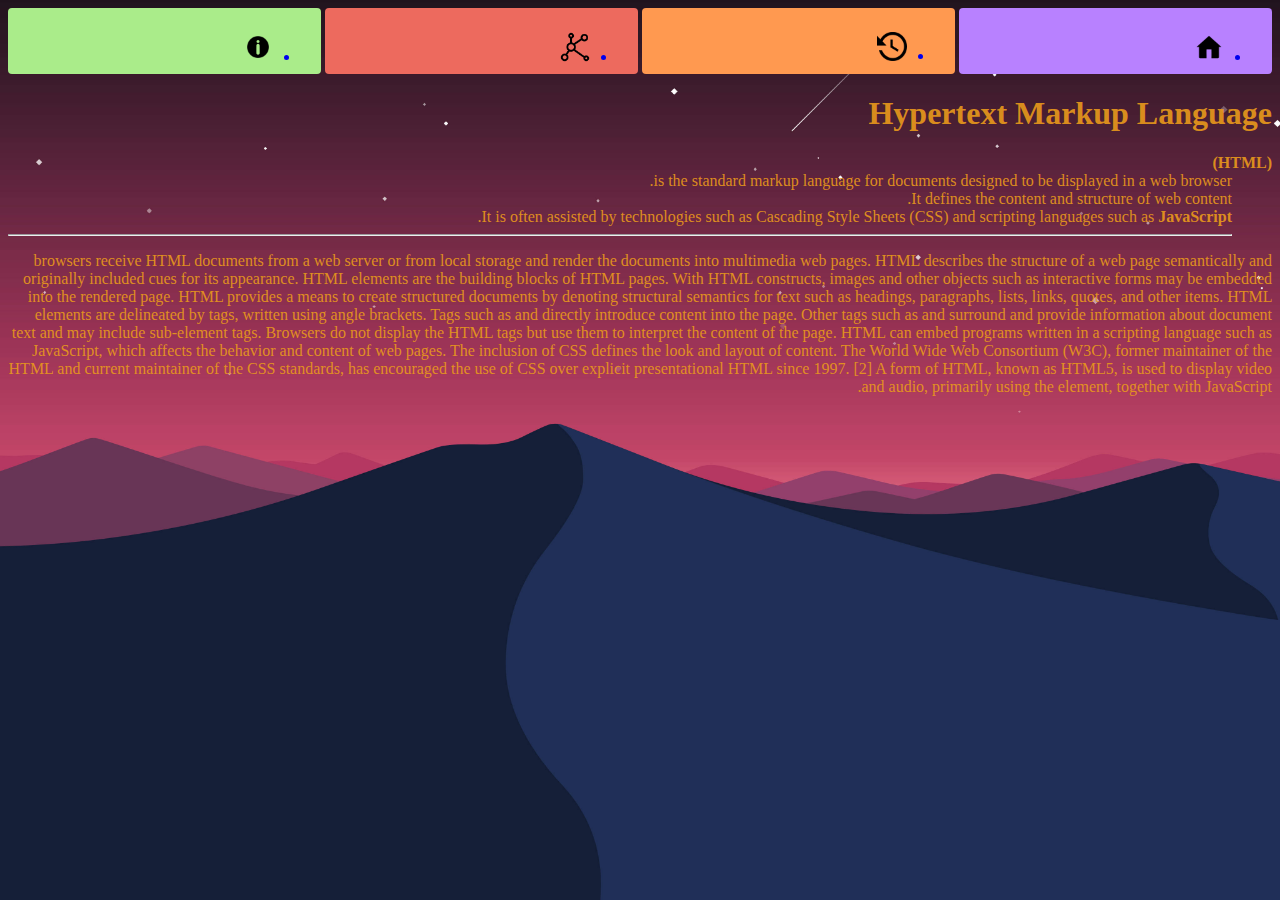
<file: index.html>
<!DOCTYPE html>
<html lang="fa/IR" dir="rtl">
  <head>
    <title>index</title>
    <style>
      .textcolor {
        color: #b881ff;
      }
      body {
        font-family: impact;
        background-image: url(/photos/evening\ 6.jpg);
        color: #240116;
        background-attachment: fixed;
        background-position: center;
        background-repeat: no-repeat;
        background-size: cover;
        color: #e8991bec;
      }
      img {
        width: 30px;
      }
      .Gallery {
        display: flex;
        gap: 4px;
      }
      .Card {
        position: relative;
        left: 0px;
        width: 80px;
        border-radius: 4px;
        padding: 8px;
        height: 50px;
        background-color: white;
        transition: 0.4s ease-in-out;
        flex: 1px;
      }
      .Card:nth-child(1) {
        background-color: #b881ff;
      }
      .Card:nth-child(2) {
        background-color: #ff9950;
      }
      .Card:nth-child(3) {
        background-color: #ed6a5e;
      }
      .Card:nth-child(4) {
        background-color: #aaec8a;
      }
      .Card:hover {
        flex: 3;
        font-weight: bold;
        cursor: pointer;
      }
    </style>
  </head>
  <body>
    <div class="Gallery">
      <a class="s1 Card" href="index.html">
        <ul>
          <li>
            <img src="/photos/home.png" alt="" />
          </li>
        </ul>
      </a>

      <a class="s1 Card" href="network.html">
        <ul>
          <li>
            <img src="/photos/history.png" alt="" />
          </li>
        </ul>
      </a>
      <a class="s1 Card" href="elements.html">
        <ul>
          <li><img src="/photos/element.png" alt="" /></li>
        </ul>
      </a>
      <a class="s1 Card" href="about.html">
        <ul>
          <li>
            <img src="/photos/about.png" alt="" />
          </li>
        </ul>
      </a>
    </div>
    <dl>
      <dt>
        <h1>Hypertext Markup Language</h1>
        <strong>(HTML)</strong>
      </dt>
      <dd>
        is the standard markup language for documents designed to be displayed
        in a web browser. <br />
        It defines the content and structure of web content. <br />
        It is often assisted by technologies such as Cascading Style Sheets
        (CSS) and scripting languages such as <strong>JavaScript</strong>.
        <hr />
      </dd>
    </dl>
    <div>
      <p>
        browsers receive HTML documents from a web server or from local storage
        and render the documents into multimedia web pages. HTML describes the
        structure of a web page semantically and originally included cues for
        its appearance. HTML elements are the building blocks of HTML pages.
        With HTML constructs, images and other objects such as interactive forms
        may be embedded into the rendered page. HTML provides a means to create
        structured documents by denoting structural semantics for text such as
        headings, paragraphs, lists, links, quotes, and other items. HTML
        elements are delineated by tags, written using angle brackets. Tags such
        as and directly introduce content into the page. Other tags such as and
        surround and provide information about document text and may include
        sub-element tags. Browsers do not display the HTML tags but use them to
        interpret the content of the page. HTML can embed programs written in a
        scripting language such as JavaScript, which affects the behavior and
        content of web pages. The inclusion of CSS defines the look and layout
        of content. The World Wide Web Consortium (W3C), former maintainer of
        the HTML and current maintainer of the CSS standards, has encouraged the
        use of CSS over explicit presentational HTML since 1997. [2] A form of
        HTML, known as HTML5, is used to display video and audio, primarily
        using the element, together with JavaScript.
      </p>
    </div>
  </body>
</html>
</file>
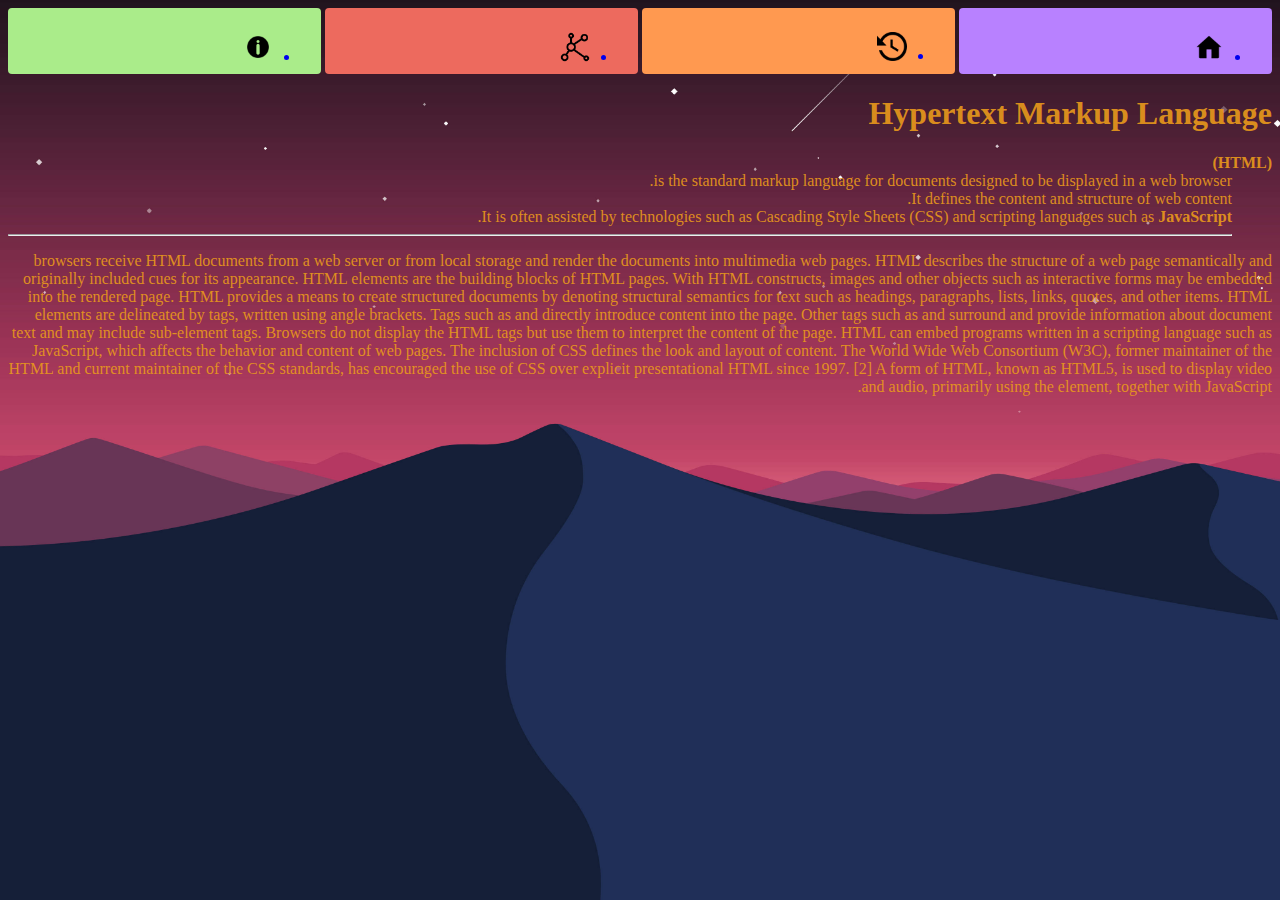
<file: html/index.html>
<!DOCTYPE html>
<html lang="fa/IR" dir="rtl">
  <head>
    <title>index</title>
    <meta charset="UTF-8">
    <link rel="stylesheet" href="../css/style1.css">
  </head>
  <body>
    <div class="Gallery">
      <a class="s1 Card" href="index.html">
        <ul>
          <li>
            <img src="/photos/home.png" alt="" />
          </li>
        </ul>
      </a>

      <a class="s1 Card" href="network.html">
        <ul>
          <li>
            <img src="/photos/history.png" alt="" />
          </li>
        </ul>
      </a>
      <a class="s1 Card" href="elements.html">
        <ul>
          <li><img src="/photos/element.png" alt="" /></li>
        </ul>
      </a>
      <a class="s1 Card" href="about.html">
        <ul>
          <li>
            <img src="/photos/about.png" alt="" />
          </li>
        </ul>
      </a>
    </div>
    <dl>
      <dt>
        <h1>Hypertext Markup Language</h1>
        <strong>(HTML)</strong>
      </dt>
      <dd>
        is the standard markup language for documents designed to be displayed
        in a web browser. <br />
        It defines the content and structure of web content. <br />
        It is often assisted by technologies such as Cascading Style Sheets
        (CSS) and scripting languages such as <strong>JavaScript</strong>.
        <hr />
      </dd>
    </dl>
    <div>
      <p>
        browsers receive HTML documents from a web server or from local storage
        and render the documents into multimedia web pages. HTML describes the
        structure of a web page semantically and originally included cues for
        its appearance. HTML elements are the building blocks of HTML pages.
        With HTML constructs, images and other objects such as interactive forms
        may be embedded into the rendered page. HTML provides a means to create
        structured documents by denoting structural semantics for text such as
        headings, paragraphs, lists, links, quotes, and other items. HTML
        elements are delineated by tags, written using angle brackets. Tags such
        as and directly introduce content into the page. Other tags such as and
        surround and provide information about document text and may include
        sub-element tags. Browsers do not display the HTML tags but use them to
        interpret the content of the page. HTML can embed programs written in a
        scripting language such as JavaScript, which affects the behavior and
        content of web pages. The inclusion of CSS defines the look and layout
        of content. The World Wide Web Consortium (W3C), former maintainer of
        the HTML and current maintainer of the CSS standards, has encouraged the
        use of CSS over explicit presentational HTML since 1997. [2] A form of
        HTML, known as HTML5, is used to display video and audio, primarily
        using the element, together with JavaScript.
      </p>
    </div>
  </body>
</html>
</file>
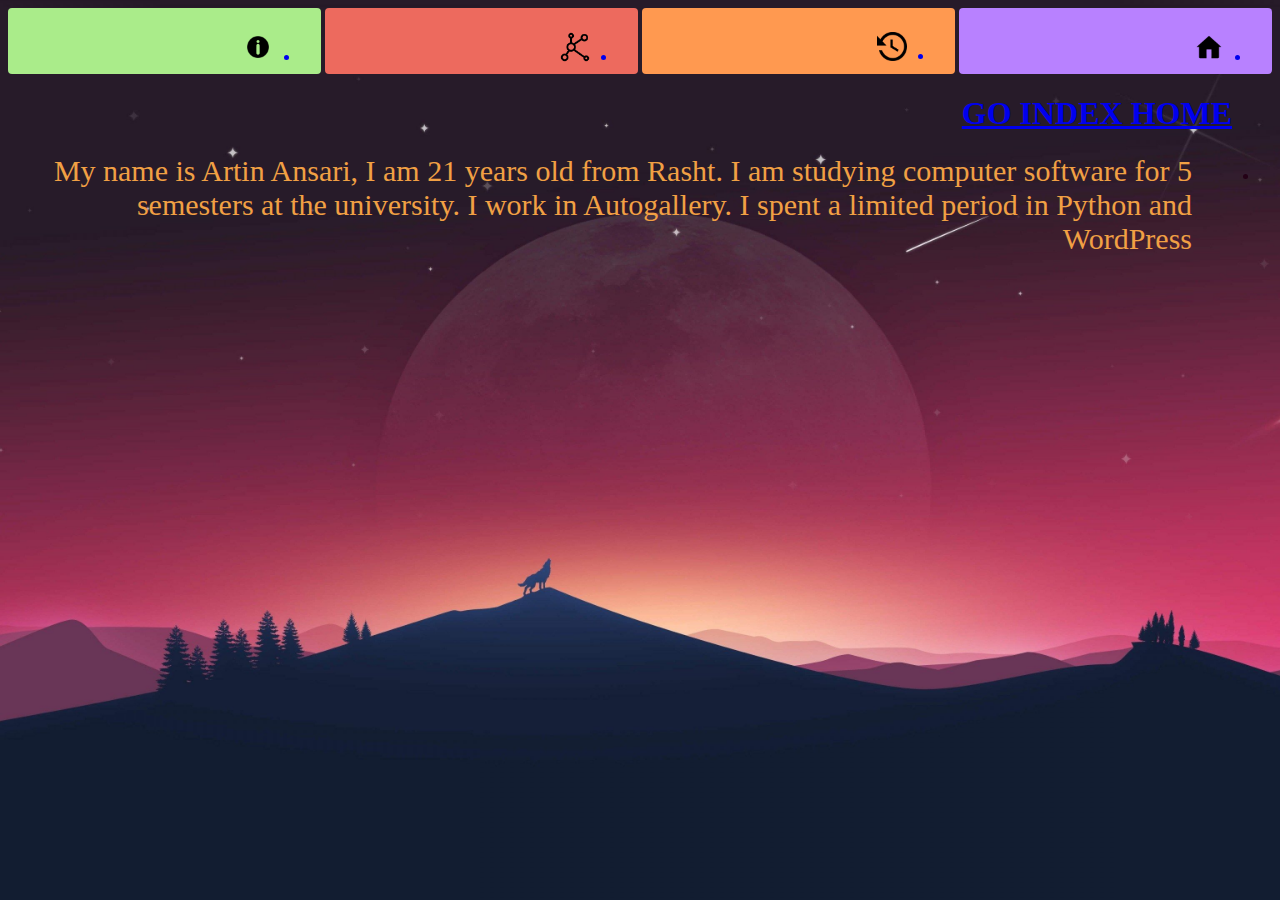
<file: about.html>
<!DOCTYPE html>
<html lang="fa/IR" dir="rtl">
  <head>
    <title>About</title>
    <style>
      .textcolor {
        color: #b881ff;
      }
      body {
        font-family: impact;
        background-image: url(/photos/evening\ 2.jpg);
        color: #240116;
        background-attachment: fixed;
        background-position: center;
        background-repeat: no-repeat;
        background-size: cover;
      }
      dd {
        font-size: 30px;
        color: #f1a044;
      }
      img {
        width: 30px;
      }
      .Gallery {
        display: flex;
        gap: 4px;
      }
      .Card {
        position: relative;
        left: 0px;
        width: 80px;
        border-radius: 4px;
        padding: 8px;
        height: 50px;
        background-color: white;
        transition: 0.4s ease-in-out;
        flex: 1px;
      }
      .Card:nth-child(1) {
        background-color: #b881ff;
      }
      .Card:nth-child(2) {
        background-color: #ff9950;
      }
      .Card:nth-child(3) {
        background-color: #ed6a5e;
      }
      .Card:nth-child(4) {
        background-color: #aaec8a;
      }
      .Card:hover {
        flex: 3;
        font-weight: bold;
        cursor: pointer;
      }
    </style>
  </head>
  <body>
    <div class="Gallery">
      <a class="s1 Card" href="index.html">
        <ul>
          <li>
            <img src="/photos/home.png" alt="" />
          </li>
        </ul>
      </a>

      <a class="s1 Card" href="network.html">
        <ul>
          <li>
            <img src="/photos/history.png" alt="" />
          </li>
        </ul>
      </a>
      <a class="s1 Card" href="elements.html">
        <ul>
          <li><img src="/photos/element.png" alt="" /></li>
        </ul>
      </a>
      <a class="s1 Card" href="about.html">
        <ul>
          <li>
            <img src="/photos/about.png" alt="" />
          </li>
        </ul>
      </a>
    </div>
    <ul>
      <dl>
        <dt>
          <h1><a href="index.html">GO INDEX HOME</a></h1>
        </dt>
        <li>
          <dd>
            My name is Artin Ansari, I am 21 years old from Rasht. I am studying
            computer software for 5 semesters at the university. I work in
            Autogallery. I spent a limited period in Python and WordPress
          </dd>
        </li>
      </dl>
    </ul>
    <pre></pre>
  </body>
</html>
</file>
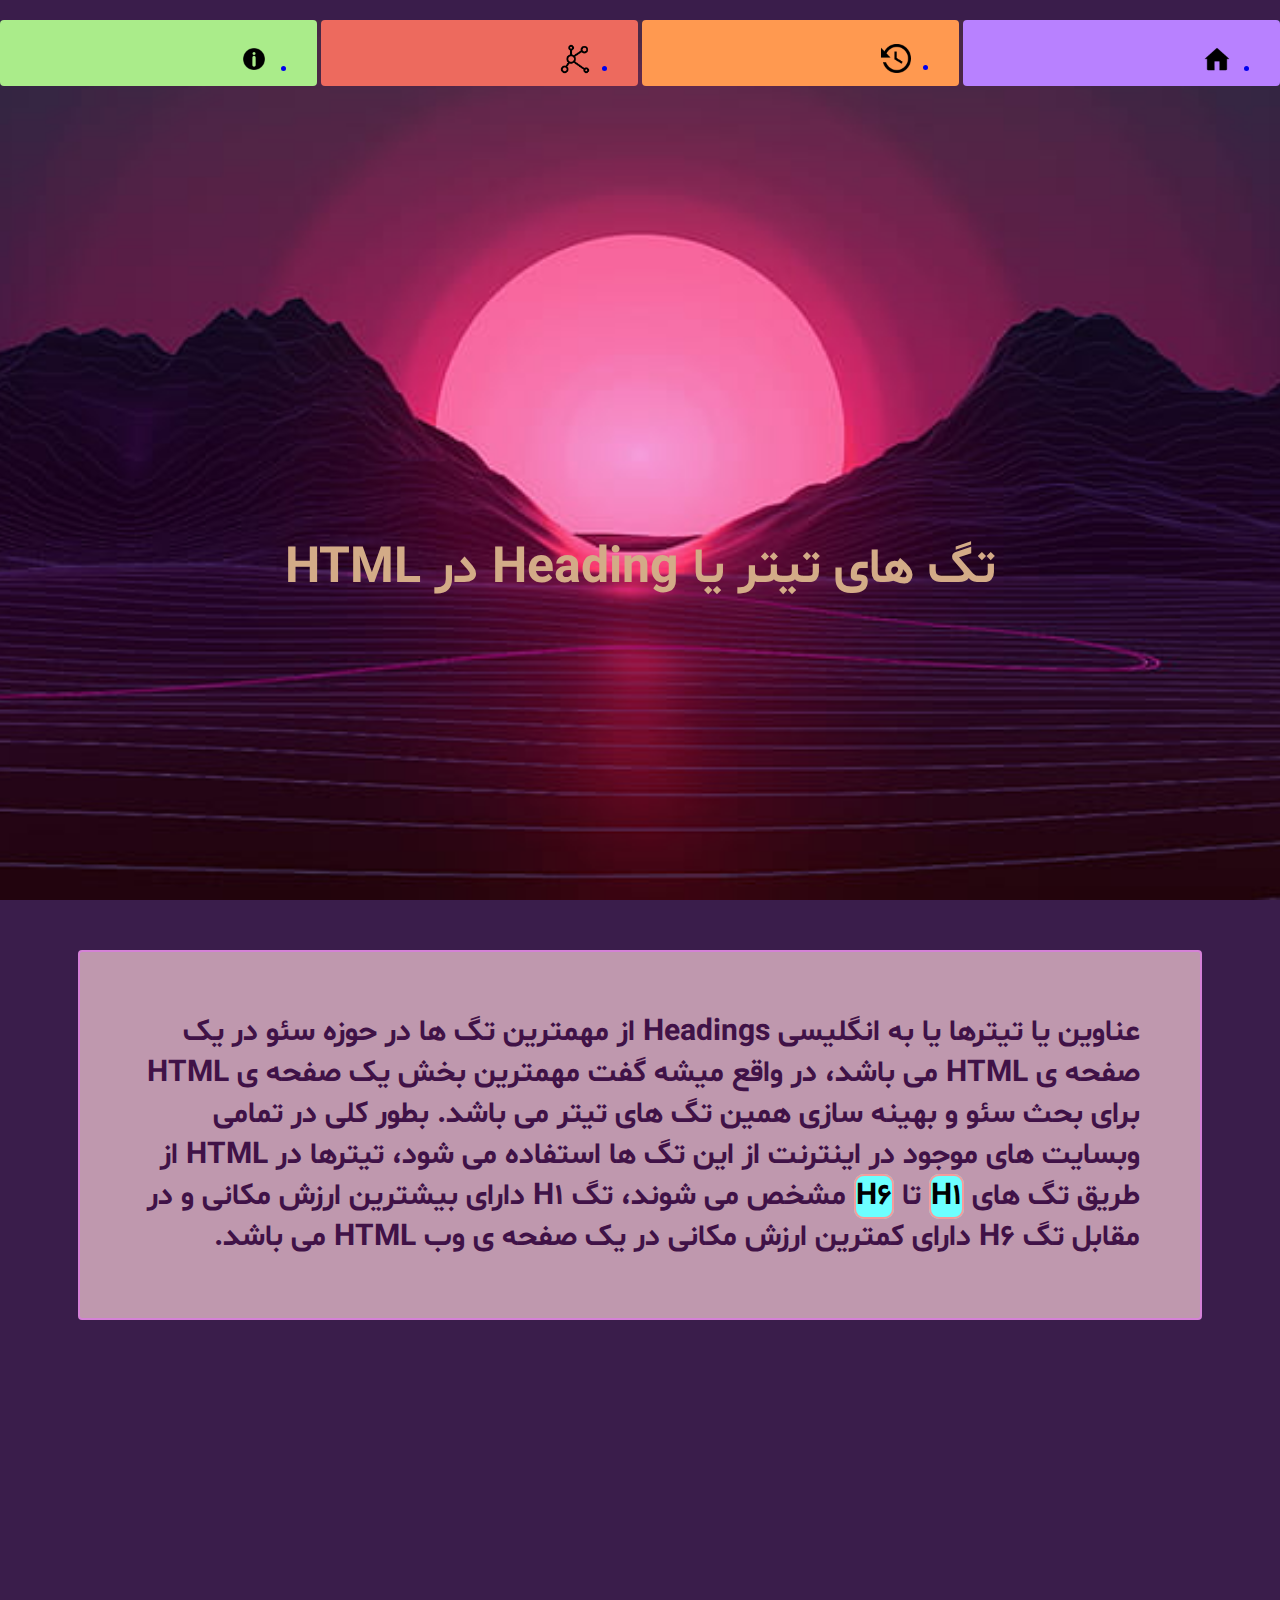
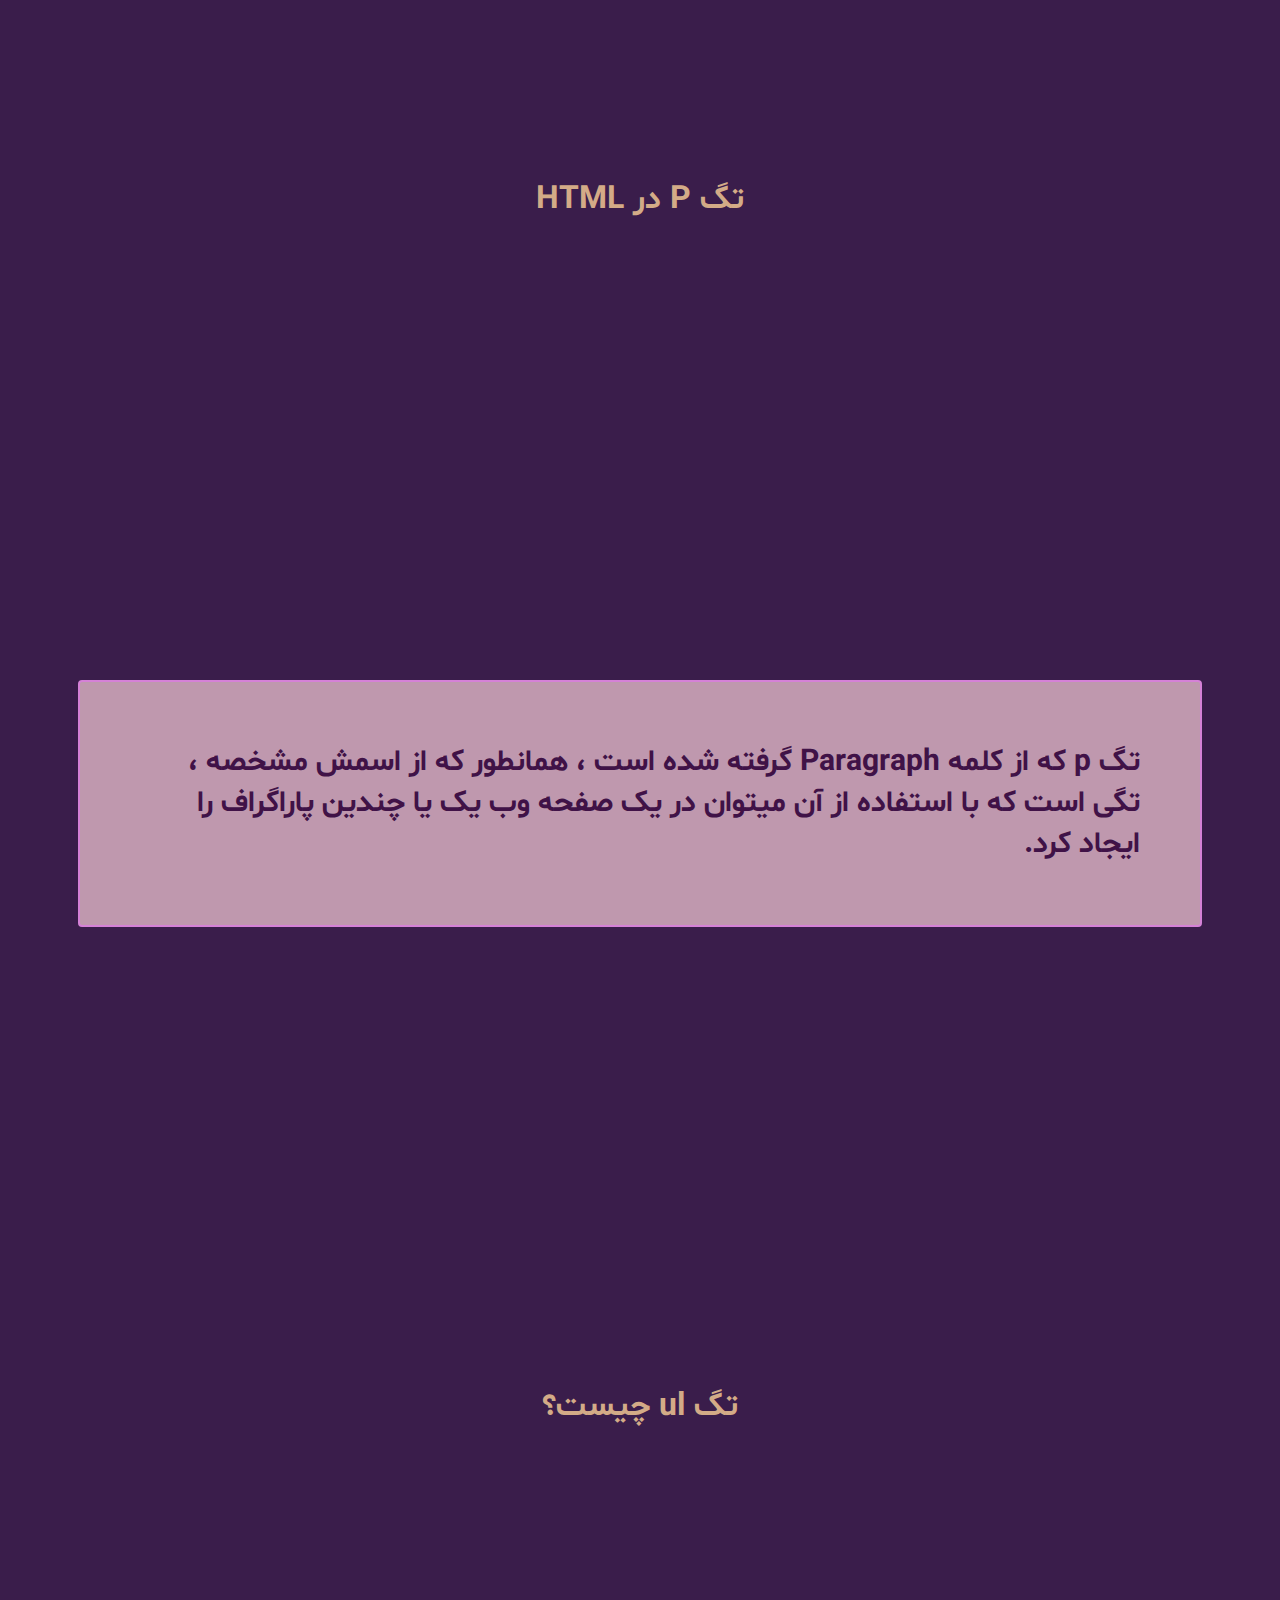
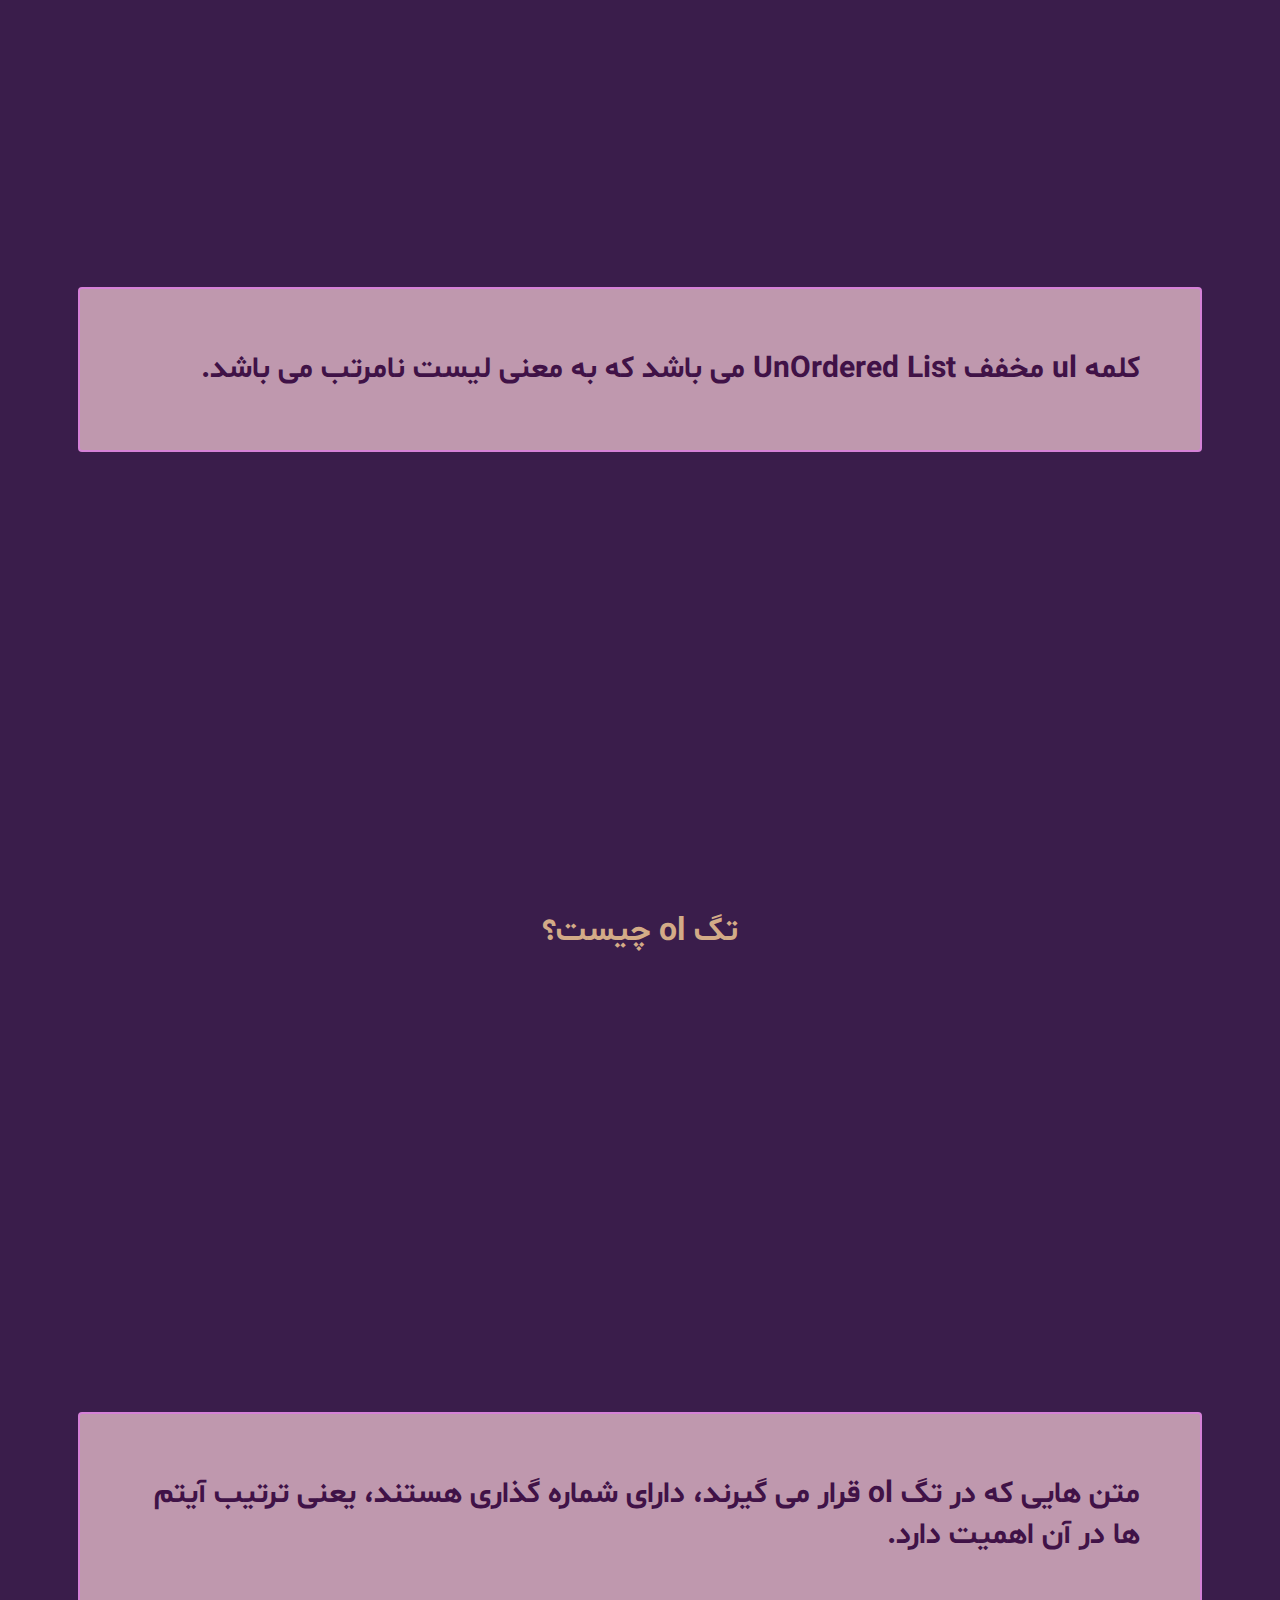
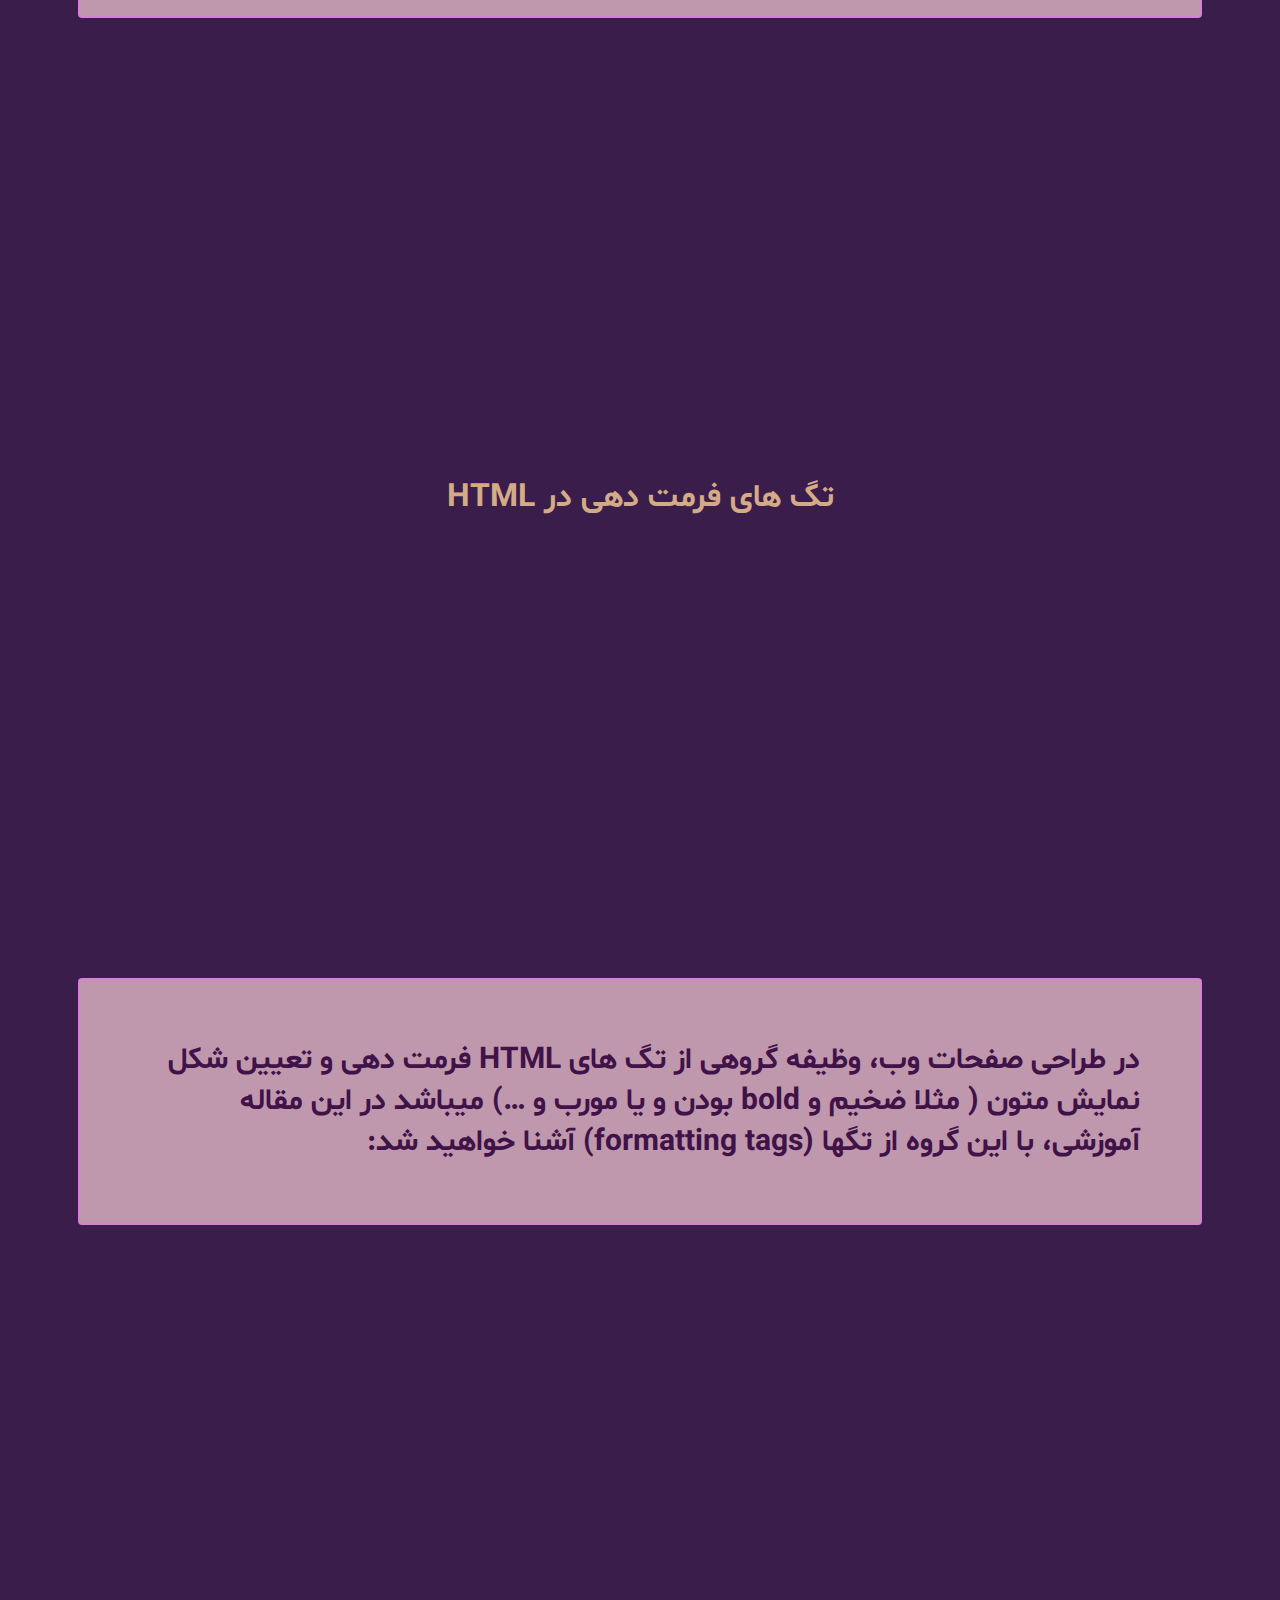
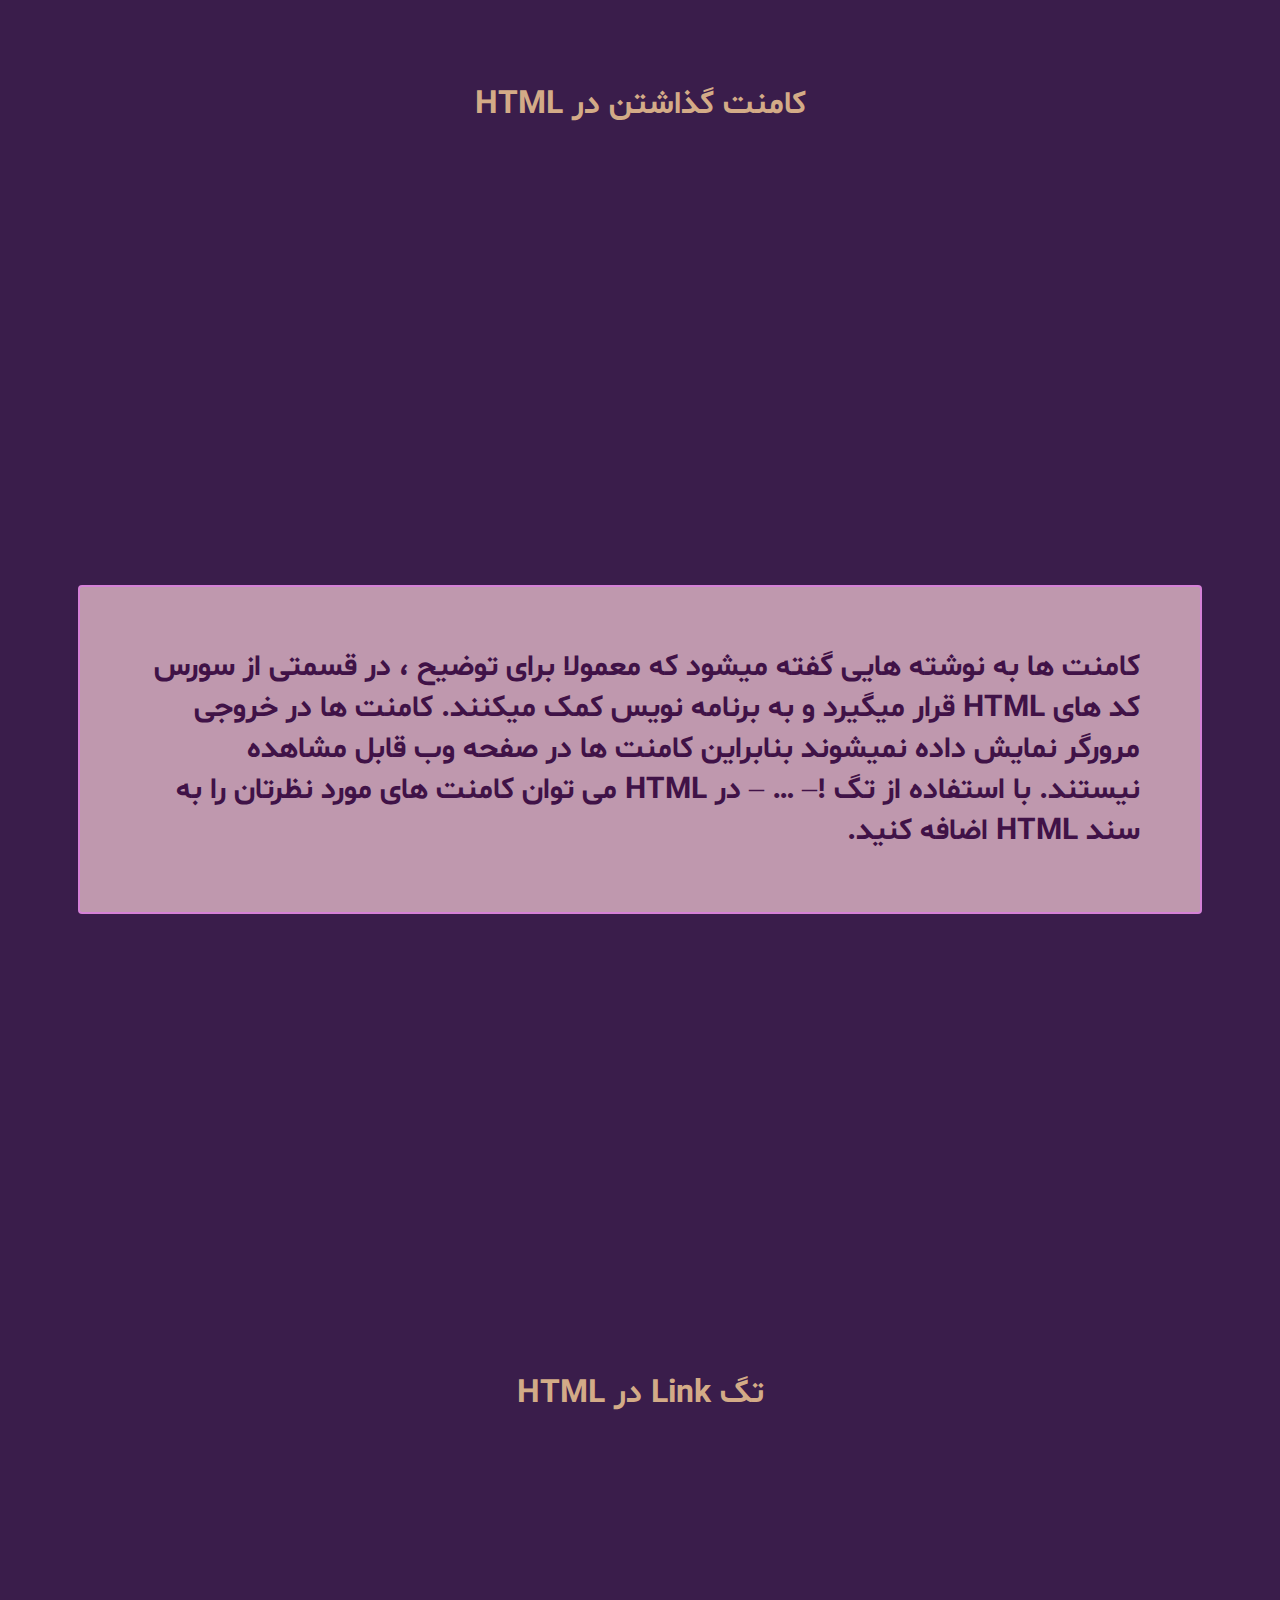
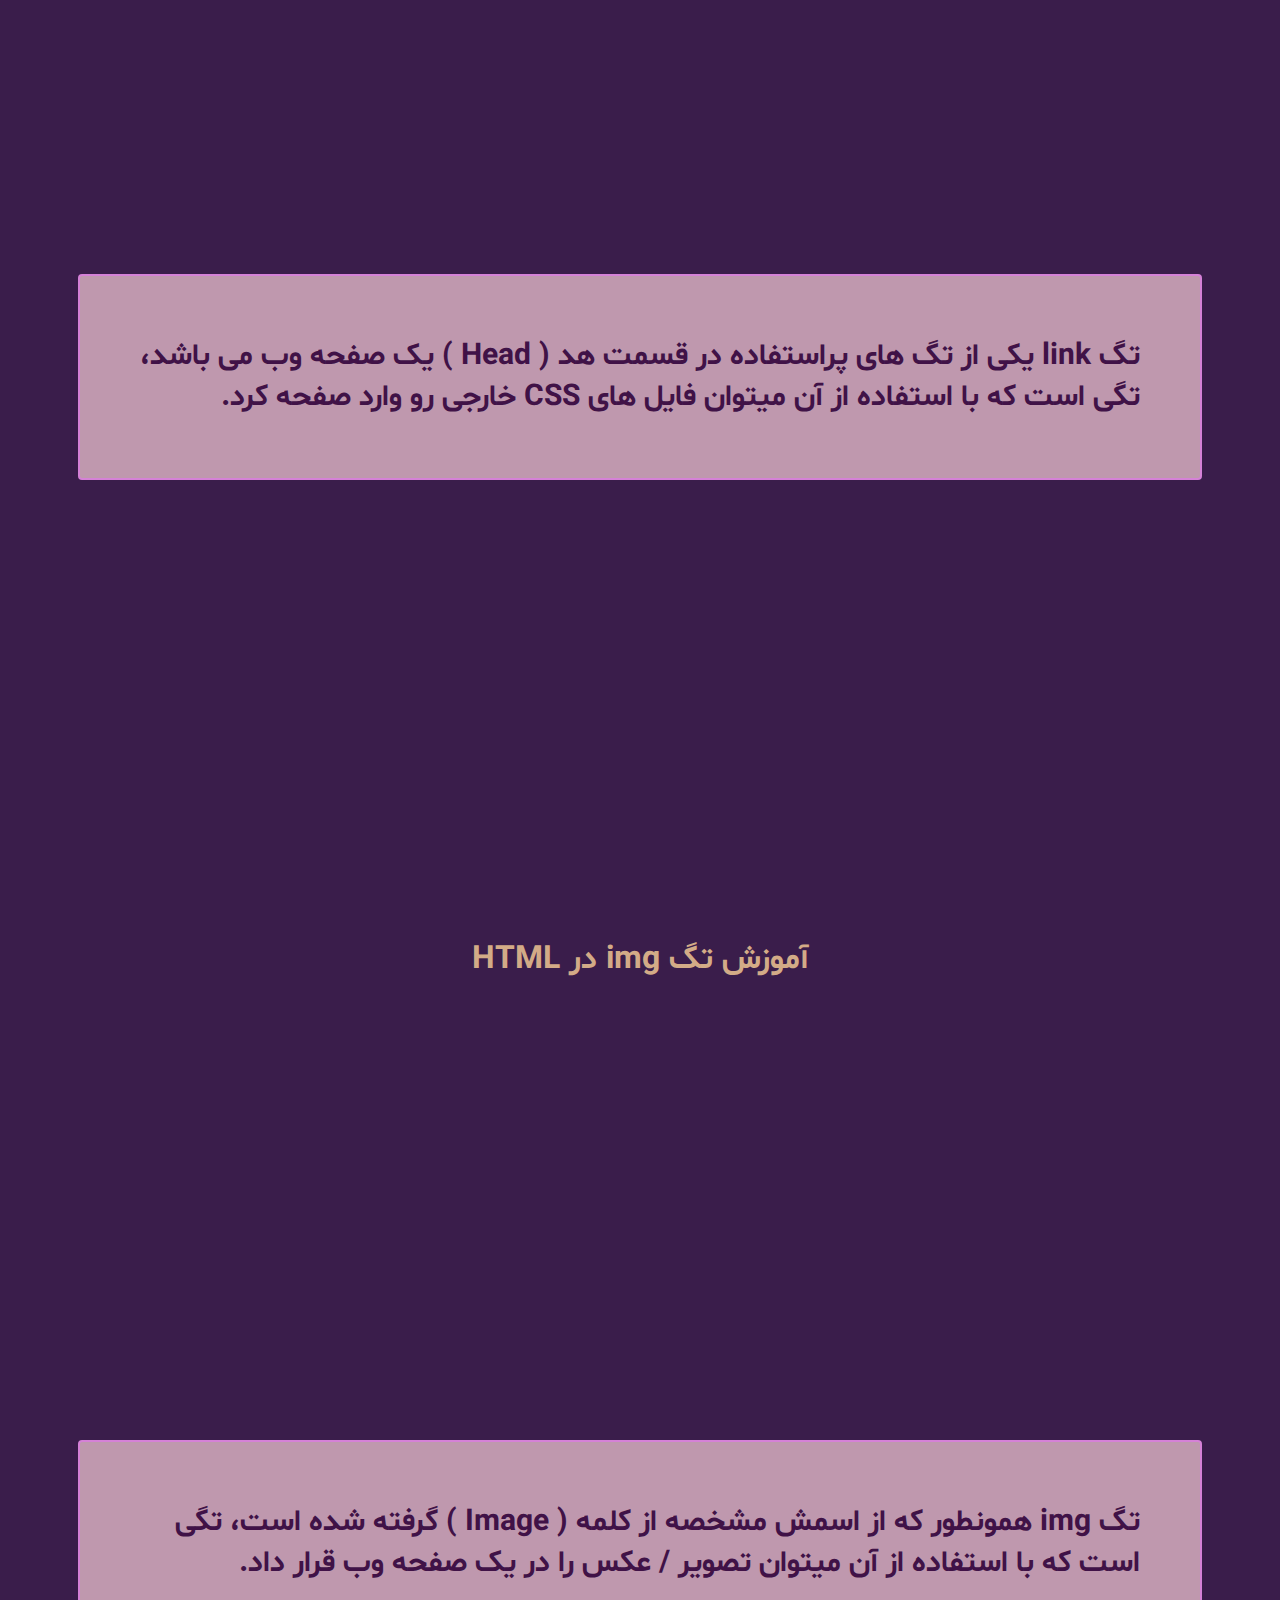
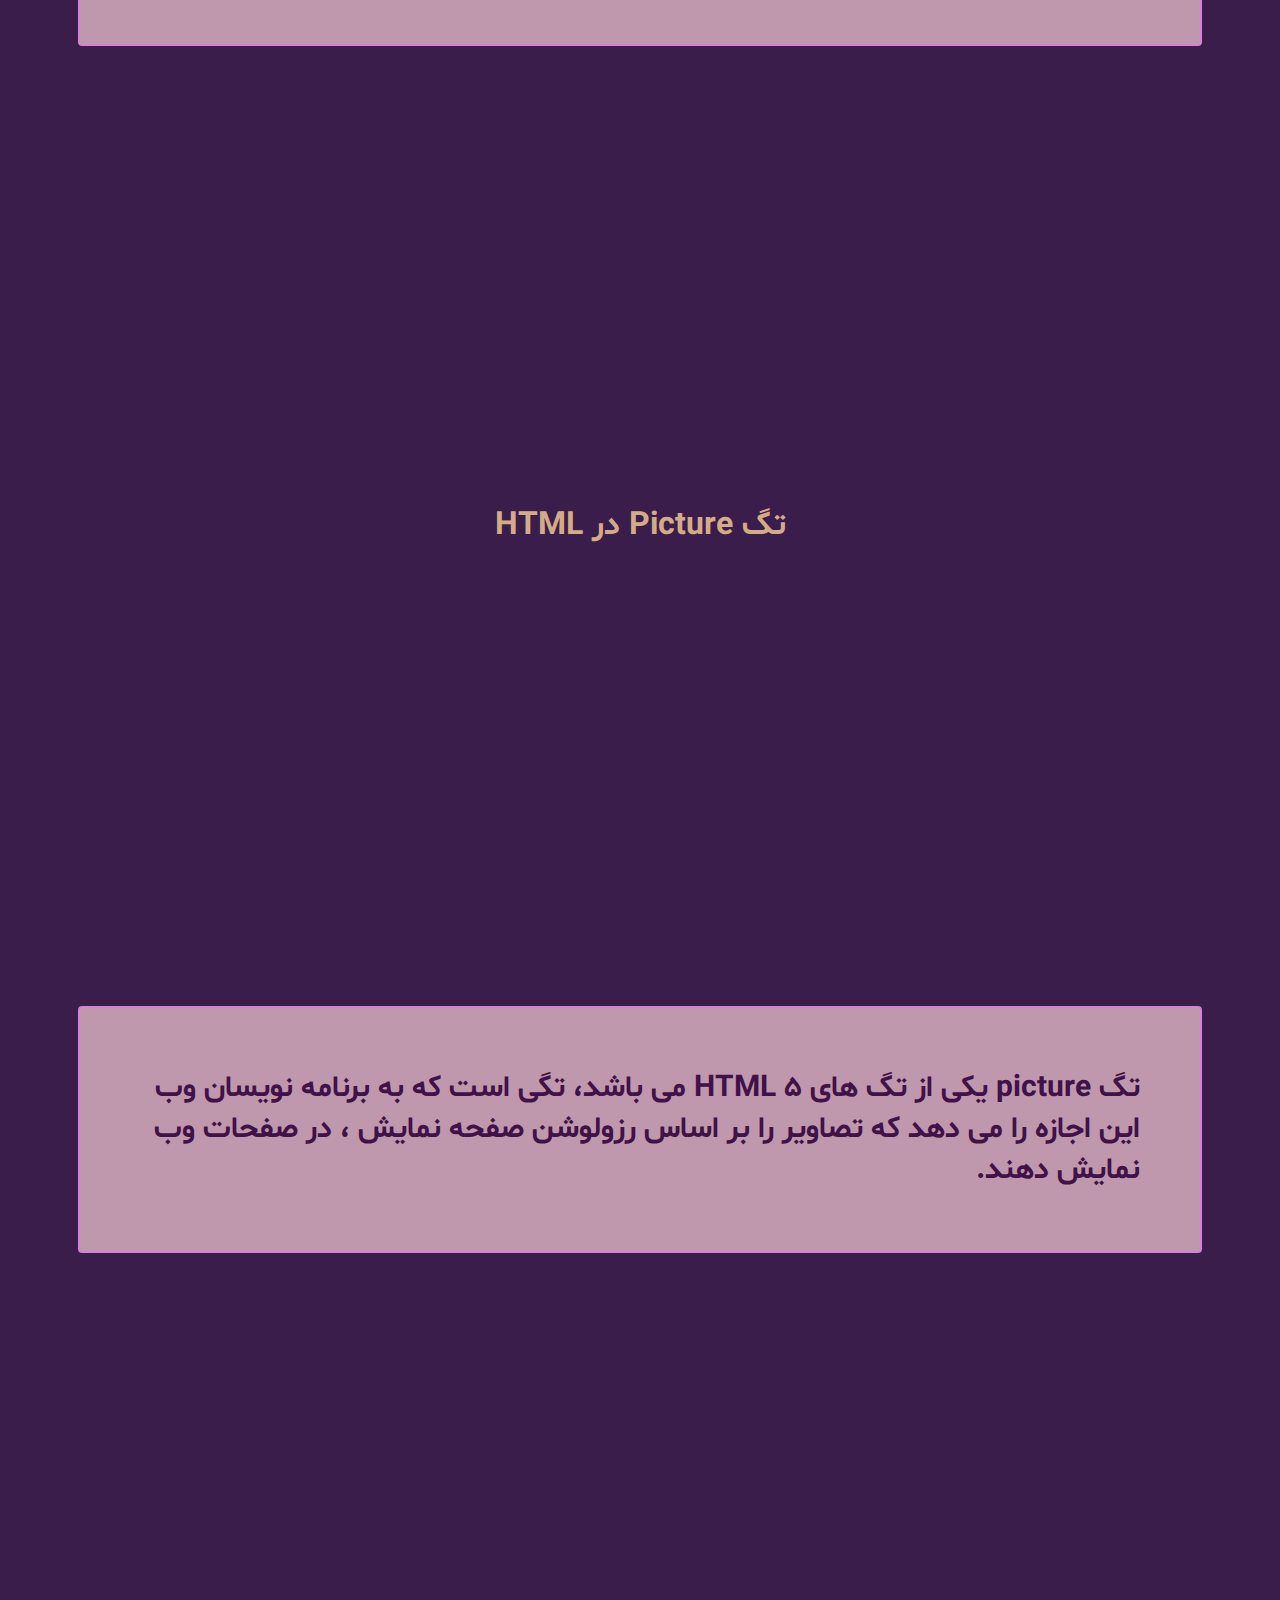
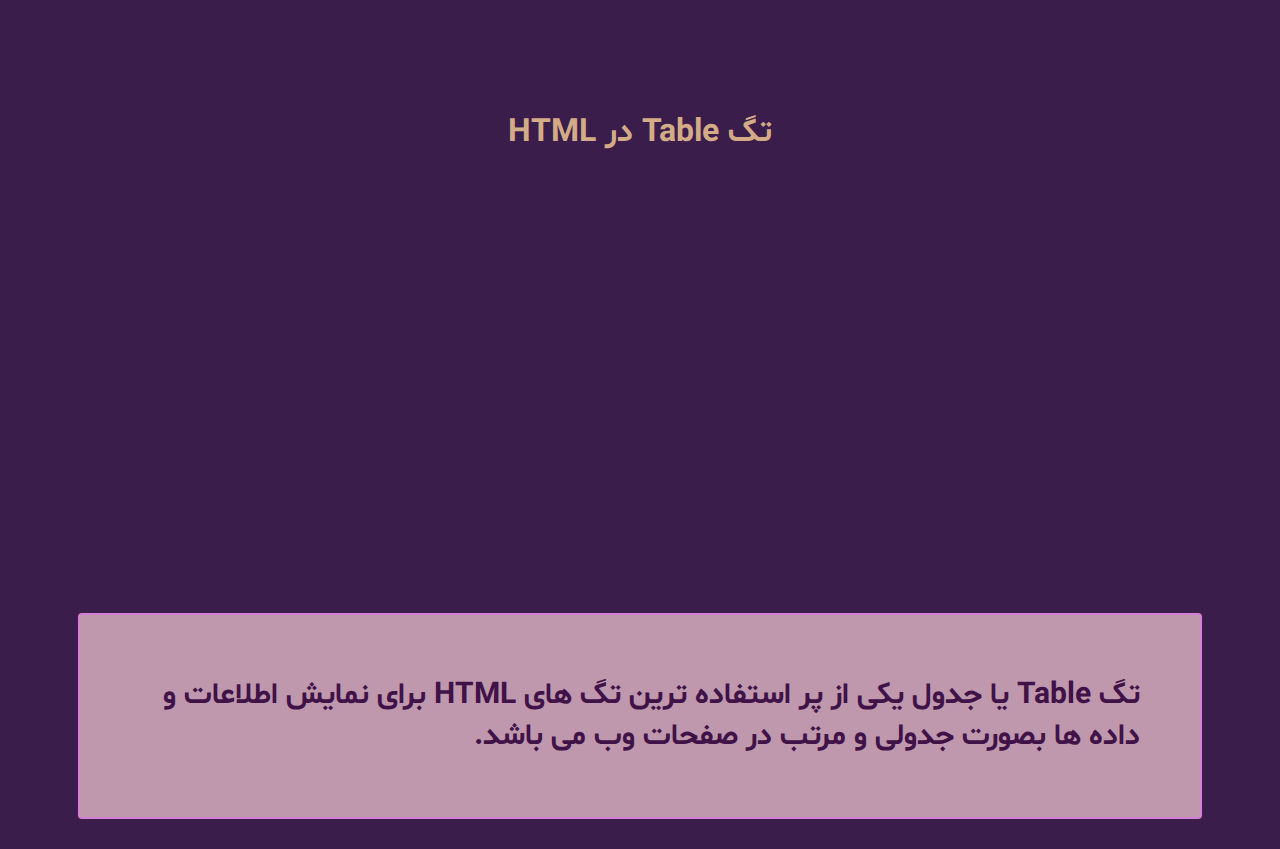
<file: elements.html>
<!DOCTYPE html>
<html lang="fa-IR" dir="rtl">
  <head>
    <meta charset="UTF-8" />
    <title>elements</title>
    <style>
      /* استایل برای بخش‌های پارالاکس */
      #parallax1,
      #parallax2,
      #parallax3,
      #parallax4,
      #parallax5,
      #parallax6,
      #parallax7,
      #parallax8,
      #parallax9,
      #parallax10 {
        position: relative;
        width: 100%;
        height: 100vh; /* ارتفاع به اندازه صفحه نمایش (فول اسکرین) */
        background-attachment: fixed; /* ثابت کردن پس‌زمینه */
        background-position: center;
        background-repeat: no-repeat;
        background-size: cover; /* اندازه پس‌زمینه مطابق با اندازه صفحه */
      }

      #parallax1 {
        background-image: url("/photos/evening.jpg");
      }
      #parallax2 {
        background-image: url("/photos/evening 2.jpg");
      }
      #parallax3 {
        background-image: url("/photos/evening 3.png");
      }
      #parallax4 {
        background-image: url("/photos/evening 2.jpg");
      }
      #parallax5 {
        background-image: url("/photos/evening 5.jpg");
      }
      #parallax6 {
        background-image: url("/photos/evening 6.jpg");
      }
      #parallax7 {
        background-image: url("/photos/evening 7.jpg");
      }
      #parallax8 {
        background-image: url("/photos/evening 5.jpg");
      }
      #parallax9 {
        background-image: url("/photos/evening 9.jpg");
      }
      #parallax10 {
        background-image: url("/photos/evening 2.jpg");
      }

      .textcolor {
        border: 2px #d581d7 solid;
        border-radius: 4px;
        background-color: #bf98ae;
        height: auto;
        margin-left: auto;
        margin-right: auto;
        width: 1000px;
        font-size: 30px;
        color: #401247;
        padding: 60px;
      }

      mark {
        border: 2px solid rgb(245, 156, 156);
        border-radius: 10px;
        background-color: #6cffff;
      }

      .title1 {
        color: #d3ab87;
      }

      @font-face {
        font-family: "as";
        src: url(/font/Shabnam-Bold-FD.woff2);
      }

      body {
        font-family: "as";
        src: url(/font/Vazir.woff);
        background-color: #3a1d4b;
        background-size: 100%;
        background-attachment: fixed;
        color: #240116;
        margin: 0;
        padding: 0;
      }

      h1 {
        display: flex;
        justify-content: center;
        align-items: center;
        height: 100vh;
        width: 100%;
      }

      .s1 {
        text-decoration: none;
      }

      img {
        width: 30px;
      }

      .Gallery {
        display: flex;
        gap: 4px;
        justify-content: center;
        margin-top: 20px;
      }

      .Card {
        position: relative;
        left: 0px;
        width: 80px;
        border-radius: 4px;
        padding: 8px;
        height: 50px;
        background-color: white;
        transition: 0.4s ease-in-out;
        flex: 1px;
      }

      .Card:nth-child(1) {
        background-color: #b881ff;
      }
      .Card:nth-child(2) {
        background-color: #ff9950;
      }
      .Card:nth-child(3) {
        background-color: #ed6a5e;
      }
      .Card:nth-child(4) {
        background-color: #aaec8a;
      }

      .Card:hover {
        flex: 3;
        font-weight: bold;
        cursor: pointer;
      }
    </style>
  </head>

  <body>
    <!-- بخش پارالاکس 1 -->
    <div id="parallax1">
      <div class="Gallery">
        <a class="s1 Card" href="index.html">
          <ul>
            <li><img src="/photos/home.png" alt="" /></li>
          </ul>
        </a>
        <a class="s1 Card" href="network.html">
          <ul>
            <li><img src="/photos/history.png" alt="" /></li>
          </ul>
        </a>
        <a class="s1 Card" href="elements.html">
          <ul>
            <li><img src="/photos/element.png" alt="" /></li>
          </ul>
        </a>
        <a class="s1 Card" href="about.html">
          <ul>
            <li><img src="/photos/about.png" alt="" /></li>
          </ul>
        </a>
      </div>
      <div class="title1">
        <h1 style="font-size: 50px">تگ های تیتر یا Heading در HTML</h1>
      </div>
    </div>

    <p class="textcolor">
      عناوین یا تیترها یا به انگلیسی Headings از مهمترین تگ ها در حوزه سئو در یک
      صفحه ی HTML می باشد، در واقع میشه گفت مهمترین بخش یک صفحه ی HTML برای بحث
      سئو و بهینه سازی همین تگ های تیتر می باشد. بطور کلی در تمامی وبسایت های
      موجود در اینترنت از این تگ ها استفاده می شود، تیترها در HTML از طریق تگ
      های <mark> H1</mark> تا <mark>H6</mark> مشخص می شوند، تگ H1 دارای بیشترین
      ارزش مکانی و در مقابل تگ H6 دارای کمترین ارزش مکانی در یک صفحه ی وب HTML
      می باشد.
    </p>

    <!-- محتوای پارالاکس‌ها -->
    <div id="parallax2">
      <div class="title1"><h1>تگ P در HTML</h1></div>
    </div>
    <p class="textcolor">
      تگ p که از کلمه Paragraph گرفته شده است ، همانطور که از اسمش مشخصه ، تگی
      است که با استفاده از آن میتوان در یک صفحه وب یک یا چندین پاراگراف را ایجاد
      کرد.
    </p>

    <div id="parallax3">
      <div class="title1"><h1>تگ ul چیست؟</h1></div>
    </div>
    <p class="textcolor">
      کلمه ul مخفف UnOrdered List می باشد که به معنی لیست نامرتب می باشد.
    </p>

    <div id="parallax4">
      <div class="title1"><h1>تگ ol چیست؟</h1></div>
    </div>
    <p class="textcolor">
      متن هایی که در تگ ol قرار می گیرند، دارای شماره گذاری هستند، یعنی ترتیب
      آیتم ها در آن اهمیت دارد.
    </p>

    <div id="parallax5">
      <div class="title1"><h1>تگ های فرمت دهی در HTML</h1></div>
    </div>
    <p class="textcolor">
      در طراحی صفحات وب، وظیفه گروهی از تگ های HTML فرمت دهی و تعیین شکل نمایش
      متون ( مثلا ضخیم و bold بودن و یا مورب و …) میباشد در این مقاله آموزشی، با
      این گروه از تگها (formatting tags) آشنا خواهید شد:
    </p>

    <div id="parallax6">
      <div class="title1"><h1>کامنت گذاشتن در HTML</h1></div>
    </div>
    <p class="textcolor">
      کامنت ها به نوشته هایی گفته میشود که معمولا برای توضیح ، در قسمتی از سورس
      کد های HTML قرار میگیرد و به برنامه نویس کمک میکنند. کامنت ها در خروجی
      مرورگر نمایش داده نمیشوند بنابراین کامنت ها در صفحه وب قابل مشاهده نیستند.
      با استفاده از تگ !– … – در HTML می توان کامنت های مورد نظرتان را به سند
      HTML اضافه کنید.
    </p>

    <div id="parallax7">
      <div class="title1"><h1>تگ Link در HTML</h1></div>
    </div>
    <p class="textcolor">
      تگ link یکی از تگ های پراستفاده در قسمت هد ( Head ) یک صفحه وب می باشد،
      تگی است که با استفاده از آن میتوان فایل های CSS خارجی رو وارد صفحه کرد.
    </p>

    <div id="parallax8">
      <div class="title1"><h1>آموزش تگ img در HTML</h1></div>
    </div>
    <p class="textcolor">
      تگ img همونطور که از اسمش مشخصه از کلمه ( Image ) گرفته شده است، تگی است
      که با استفاده از آن میتوان تصویر / عکس را در یک صفحه وب قرار داد.
    </p>

    <div id="parallax9">
      <div class="title1"><h1>تگ Picture در HTML</h1></div>
    </div>
    <p class="textcolor">
      تگ picture یکی از تگ های HTML 5 می باشد، تگی است که به برنامه نویسان وب
      این اجازه را می دهد که تصاویر را بر اساس رزولوشن صفحه نمایش ، در صفحات وب
      نمایش دهند.
    </p>

    <div id="parallax10">
      <div class="title1"><h1>تگ Table در HTML</h1></div>
    </div>
    <p class="textcolor">
      تگ Table یا جدول یکی از پر استفاده ترین تگ های HTML برای نمایش اطلاعات و
      داده ها بصورت جدولی و مرتب در صفحات وب می باشد.
    </p>
  </body>
</html>
</file>
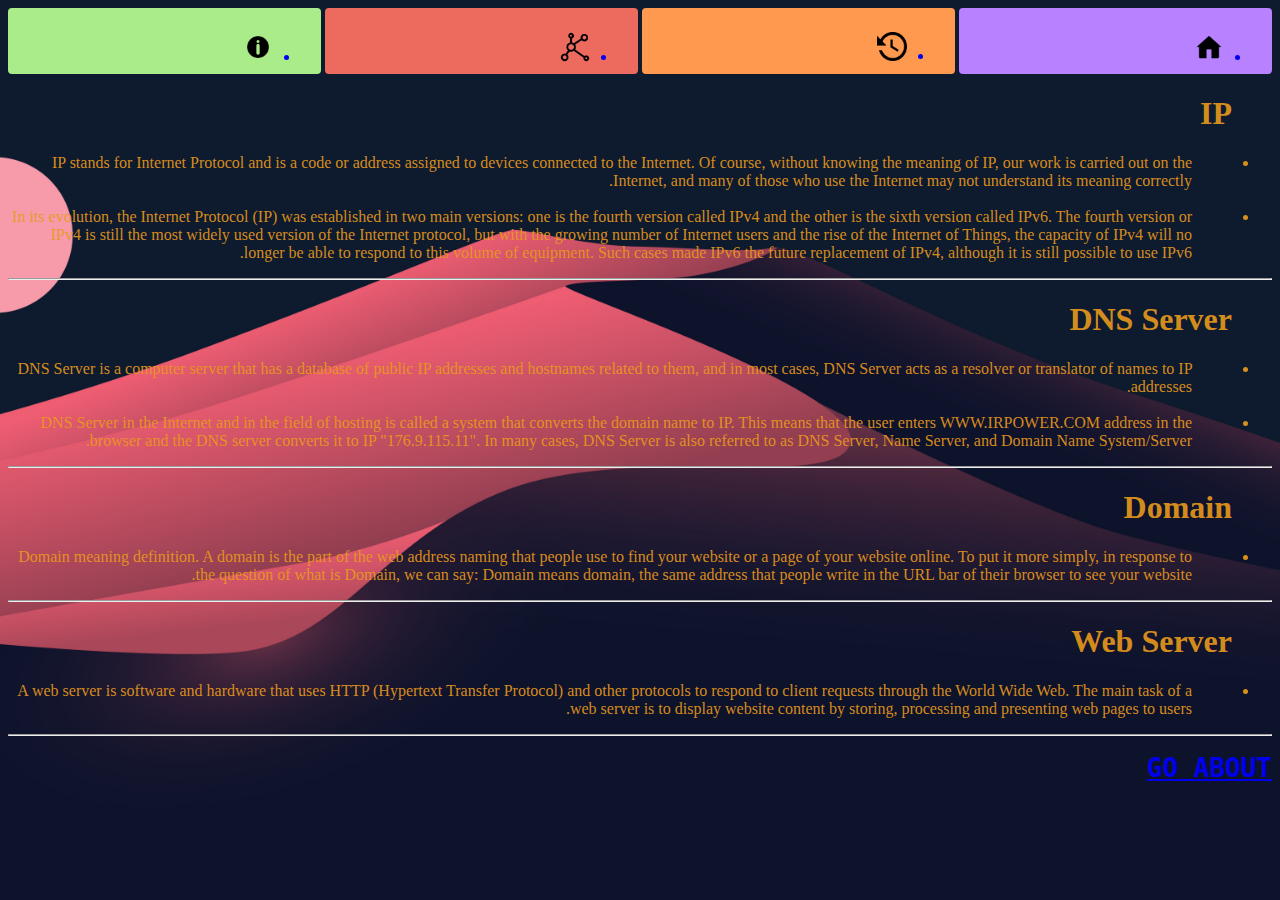
<file: network.html>
<!DOCTYPE html>
<html lang="fa/IR" dir="rtl">
  <head>
    <title>network</title>
    <style>
      .textcolor {
        color: #b881ff;
      }
      body {
        font-family: impact;
        background-image: url(/photos/evening\ 5.jpg);
        color: #240116;
        background-attachment: fixed;
        background-position: center;
        background-repeat: no-repeat;
        background-size: cover;
        color: #e8991bec;
      }
      img {
        width: 30px;
      }
      .Gallery {
        display: flex;
        gap: 4px;
      }
      .Card {
        position: relative;
        left: 0px;
        width: 80px;
        border-radius: 4px;
        padding: 8px;
        height: 50px;
        background-color: white;
        transition: 0.4s ease-in-out;
        flex: 1px;
      }
      .Card:nth-child(1) {
        background-color: #b881ff;
      }
      .Card:nth-child(2) {
        background-color: #ff9950;
      }
      .Card:nth-child(3) {
        background-color: #ed6a5e;
      }
      .Card:nth-child(4) {
        background-color: #aaec8a;
      }
      .Card:hover {
        flex: 3;
        font-weight: bold;
        cursor: pointer;
      }
    </style>
  </head>
  <body>
    <div class="Gallery">
      <a class="s1 Card" href="index.html">
        <ul>
          <li>
            <img src="/photos/home.png" alt="" />
          </li>
        </ul>
      </a>

      <a class="s1 Card" href="network.html">
        <ul>
          <li>
            <img src="/photos/history.png" alt="" />
          </li>
        </ul>
      </a>
      <a class="s1 Card" href="elements.html">
        <ul>
          <li><img src="/photos/element.png" alt="" /></li>
        </ul>
      </a>
      <a class="s1 Card" href="about.html">
        <ul>
          <li>
            <img src="/photos/about.png" alt="" />
          </li>
        </ul>
      </a>
    </div>
    <ul>
      <dl>
        <dt><h1>IP</h1></dt>
        <li>
          <dd>
            IP stands for Internet Protocol and is a code or address assigned to
            devices connected to the Internet. Of course, without knowing the
            meaning of IP, our work is carried out on the Internet, and many of
            those who use the Internet may not understand its meaning correctly.
          </dd>
        </li>
        <br />
        <li>
          <dd>
            In its evolution, the Internet Protocol (IP) was established in two
            main versions: one is the fourth version called IPv4 and the other
            is the sixth version called IPv6. The fourth version or IPv4 is
            still the most widely used version of the Internet protocol, but
            with the growing number of Internet users and the rise of the
            Internet of Things, the capacity of IPv4 will no longer be able to
            respond to this volume of equipment. Such cases made IPv6 the future
            replacement of IPv4, although it is still possible to use IPv6.
          </dd>
        </li>
      </dl>
    </ul>
    <hr />
    <ul>
      <dl>
        <dt><h1>DNS Server</h1></dt>
        <li>
          <dd>
            DNS Server is a computer server that has a database of public IP
            addresses and hostnames related to them, and in most cases, DNS
            Server acts as a resolver or translator of names to IP addresses.
          </dd>
        </li>
        <br />
        <li>
          <dd>
            DNS Server in the Internet and in the field of hosting is called a
            system that converts the domain name to IP. This means that the user
            enters WWW.IRPOWER.COM address in the browser and the DNS server
            converts it to IP "176.9.115.11". In many cases, DNS Server is also
            referred to as DNS Server, Name Server, and Domain Name
            System/Server.
          </dd>
        </li>
      </dl>
    </ul>
    <hr />
    <ul>
      <dl>
        <dt><h1></h1></dt>
      </dl>
    </ul>
    <ul>
      <dl>
        <dt><h1>Domain</h1></dt>
        <li>
          <dd>
            Domain meaning definition. A domain is the part of the web address
            naming that people use to find your website or a page of your
            website online. To put it more simply, in response to the question
            of what is Domain, we can say: Domain means domain, the same address
            that people write in the URL bar of their browser to see your
            website.
          </dd>
        </li>
      </dl>
    </ul>
    <hr />
    <ul>
      <dl>
        <dt><h1>Web Server</h1></dt>
        <li>
          <dd>
            A web server is software and hardware that uses HTTP (Hypertext
            Transfer Protocol) and other protocols to respond to client requests
            through the World Wide Web. The main task of a web server is to
            display website content by storing, processing and presenting web
            pages to users.
          </dd>
        </li>
      </dl>
    </ul>
    <hr />
    <pre><h1><a href="about.html">GO ABOUT</a></h1></pre>
  </body>
</html>
</file>
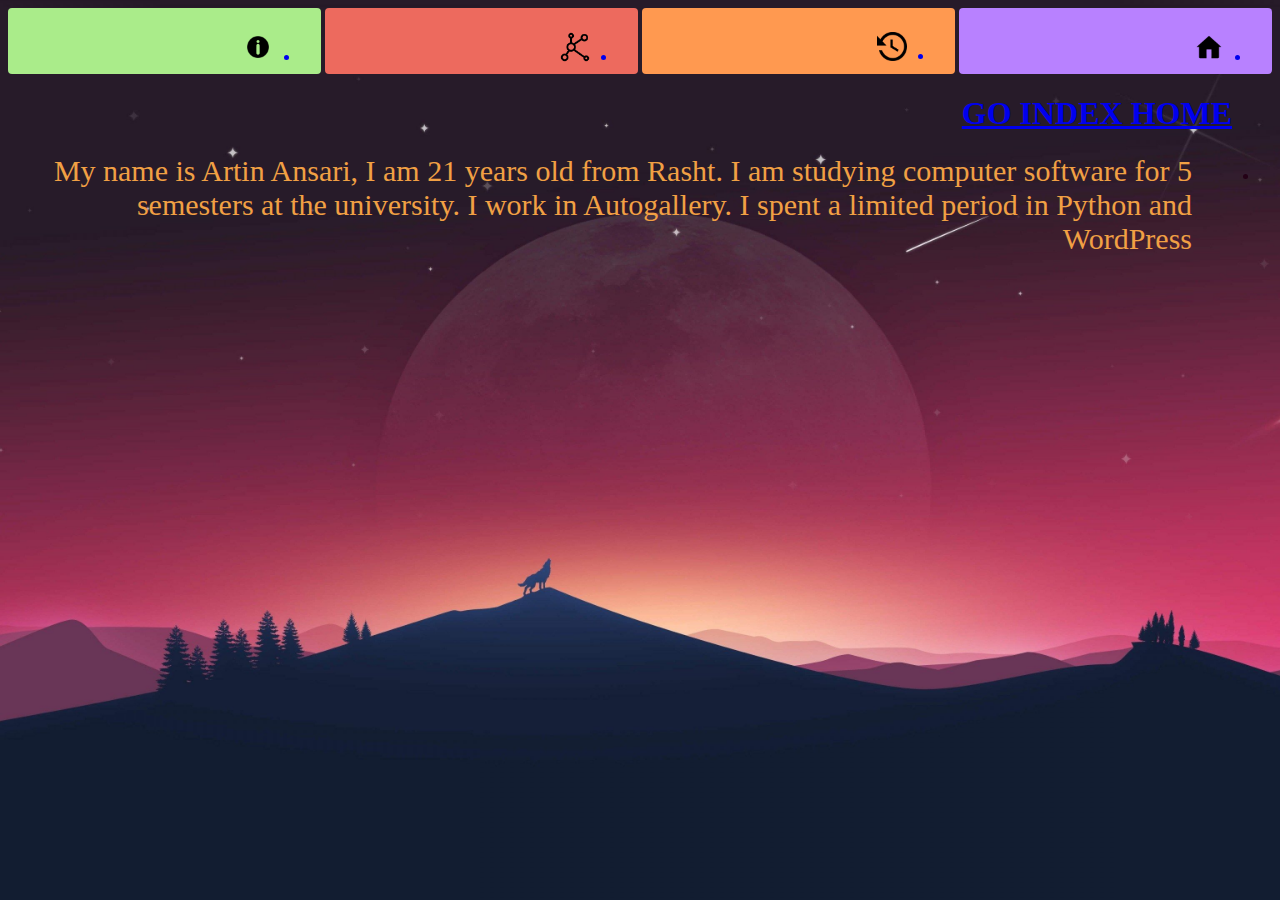
<file: html/about.html>
<!DOCTYPE html>
<html lang="fa/IR" dir="rtl">
  <head>
    <title>About</title>
    <link rel="stylesheet" href="../css/style4.css">
    <meta charset="UTF-8">
  </head>
  <body>
    <div class="Gallery">
      <a class="s1 Card" href="index.html">
        <ul>
          <li>
            <img src="/photos/home.png" alt="" />
          </li>
        </ul>
      </a>

      <a class="s1 Card" href="network.html">
        <ul>
          <li>
            <img src="/photos/history.png" alt="" />
          </li>
        </ul>
      </a>
      <a class="s1 Card" href="elements.html">
        <ul>
          <li><img src="/photos/element.png" alt="" /></li>
        </ul>
      </a>
      <a class="s1 Card" href="about.html">
        <ul>
          <li>
            <img src="/photos/about.png" alt="" />
          </li>
        </ul>
      </a>
    </div>
    <ul>
      <dl>
        <dt>
          <h1><a href="index.html">GO INDEX HOME</a></h1>
        </dt>
        <li>
          <dd>
            My name is Artin Ansari, I am 21 years old from Rasht. I am studying
            computer software for 5 semesters at the university. I work in
            Autogallery. I spent a limited period in Python and WordPress
          </dd>
        </li>
      </dl>
    </ul>
    <pre></pre>
  </body>
</html>
</file>
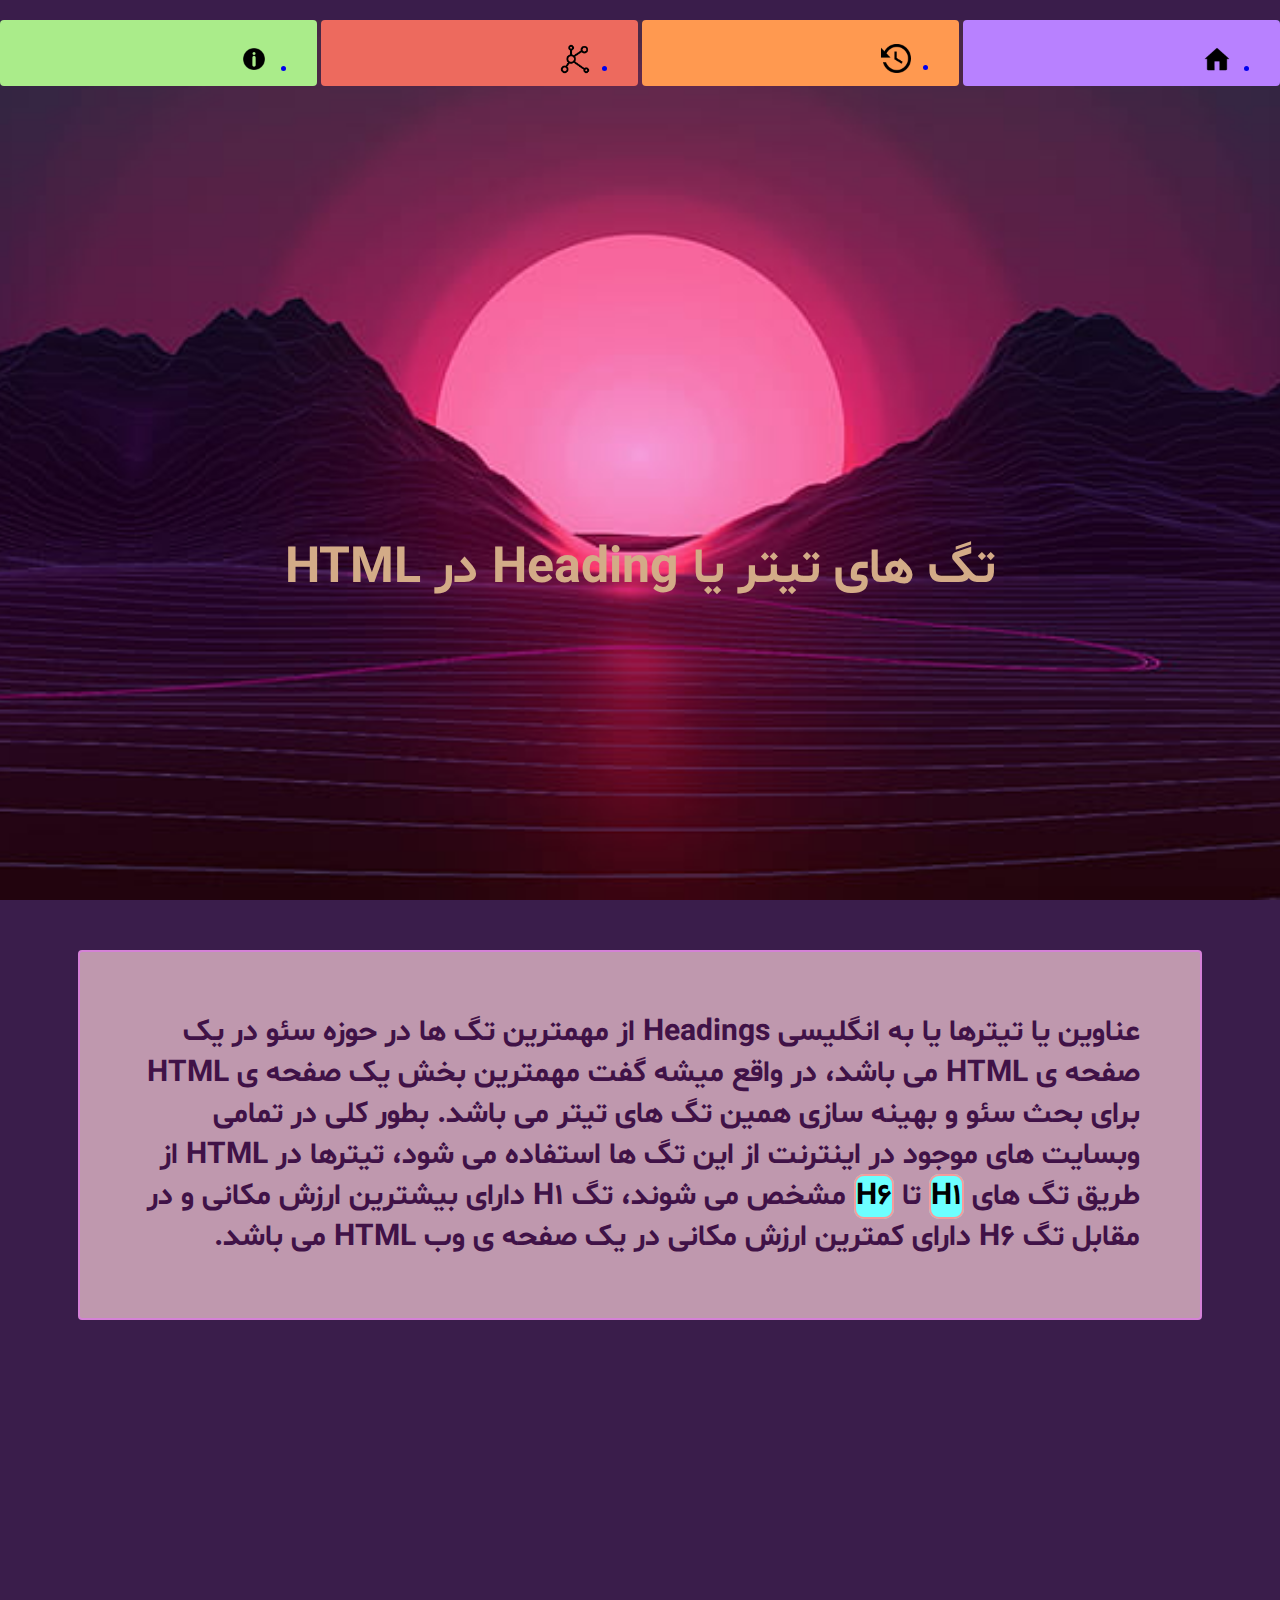
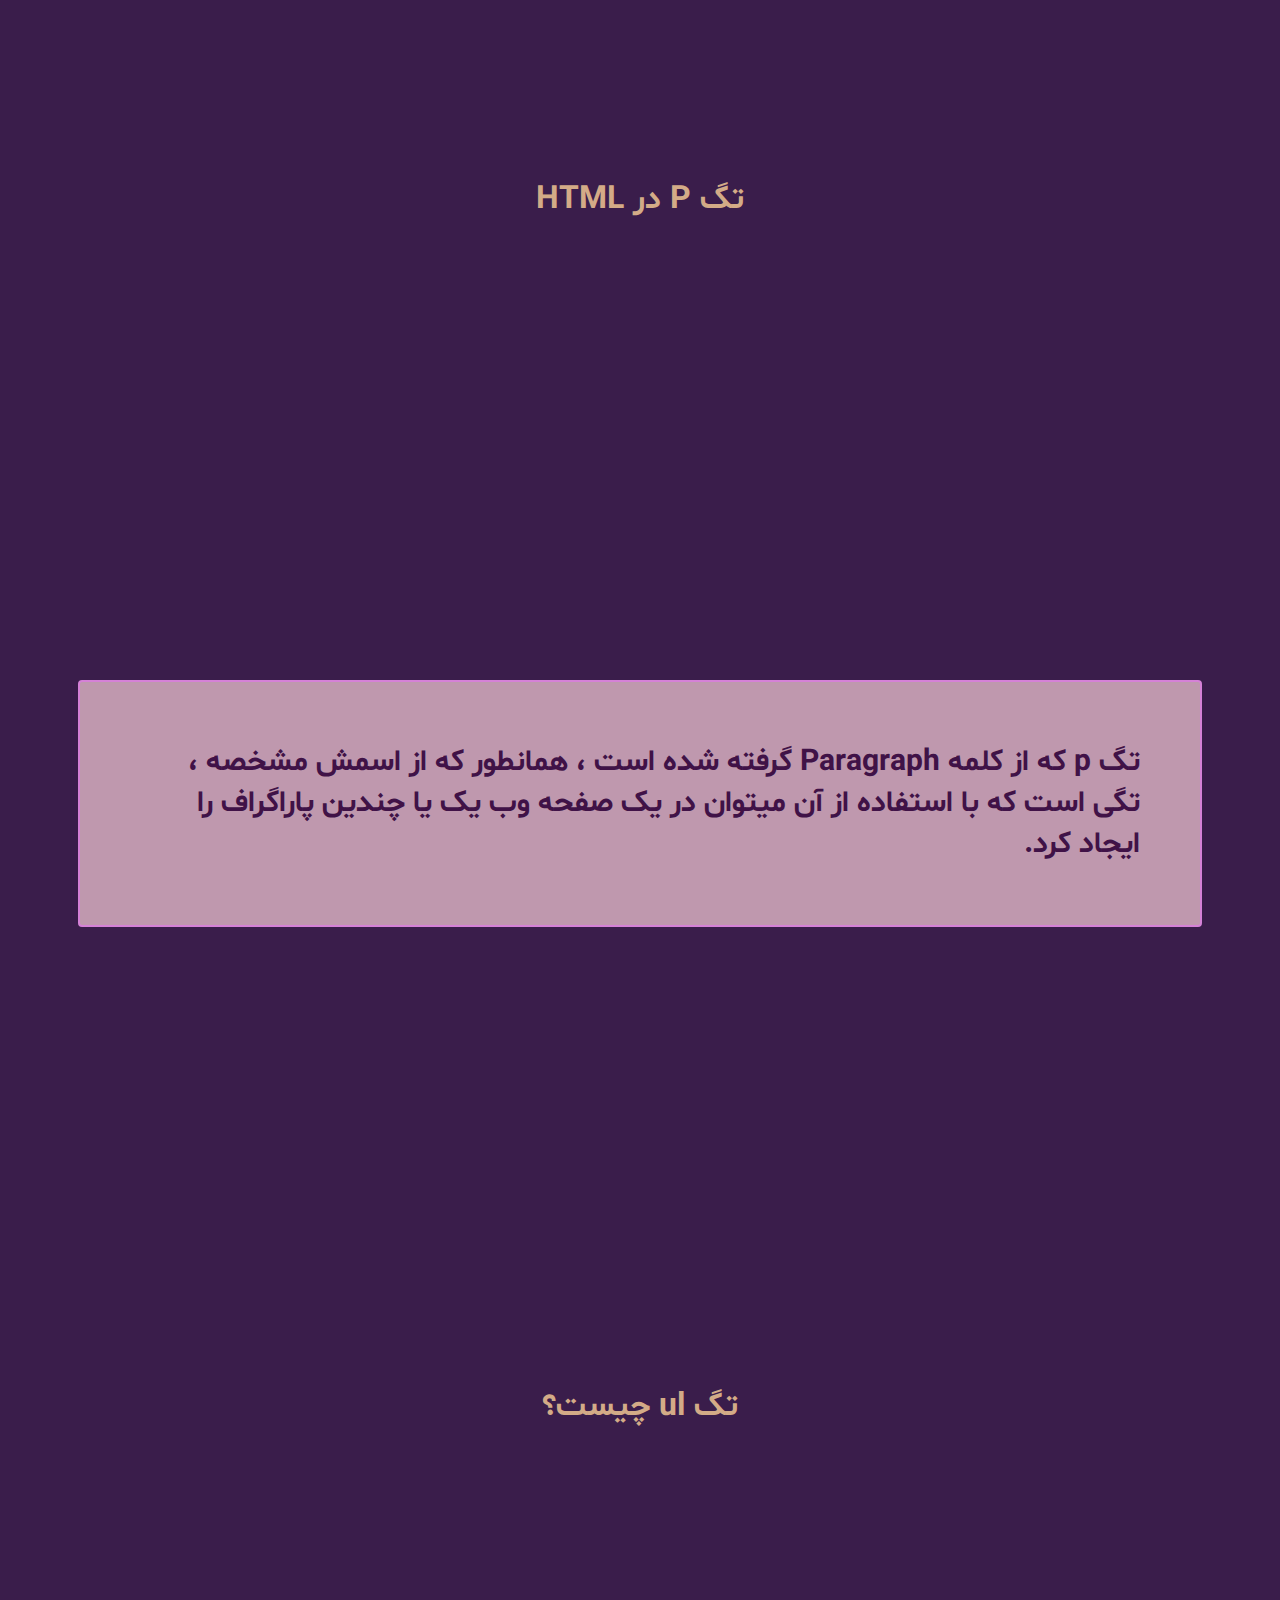
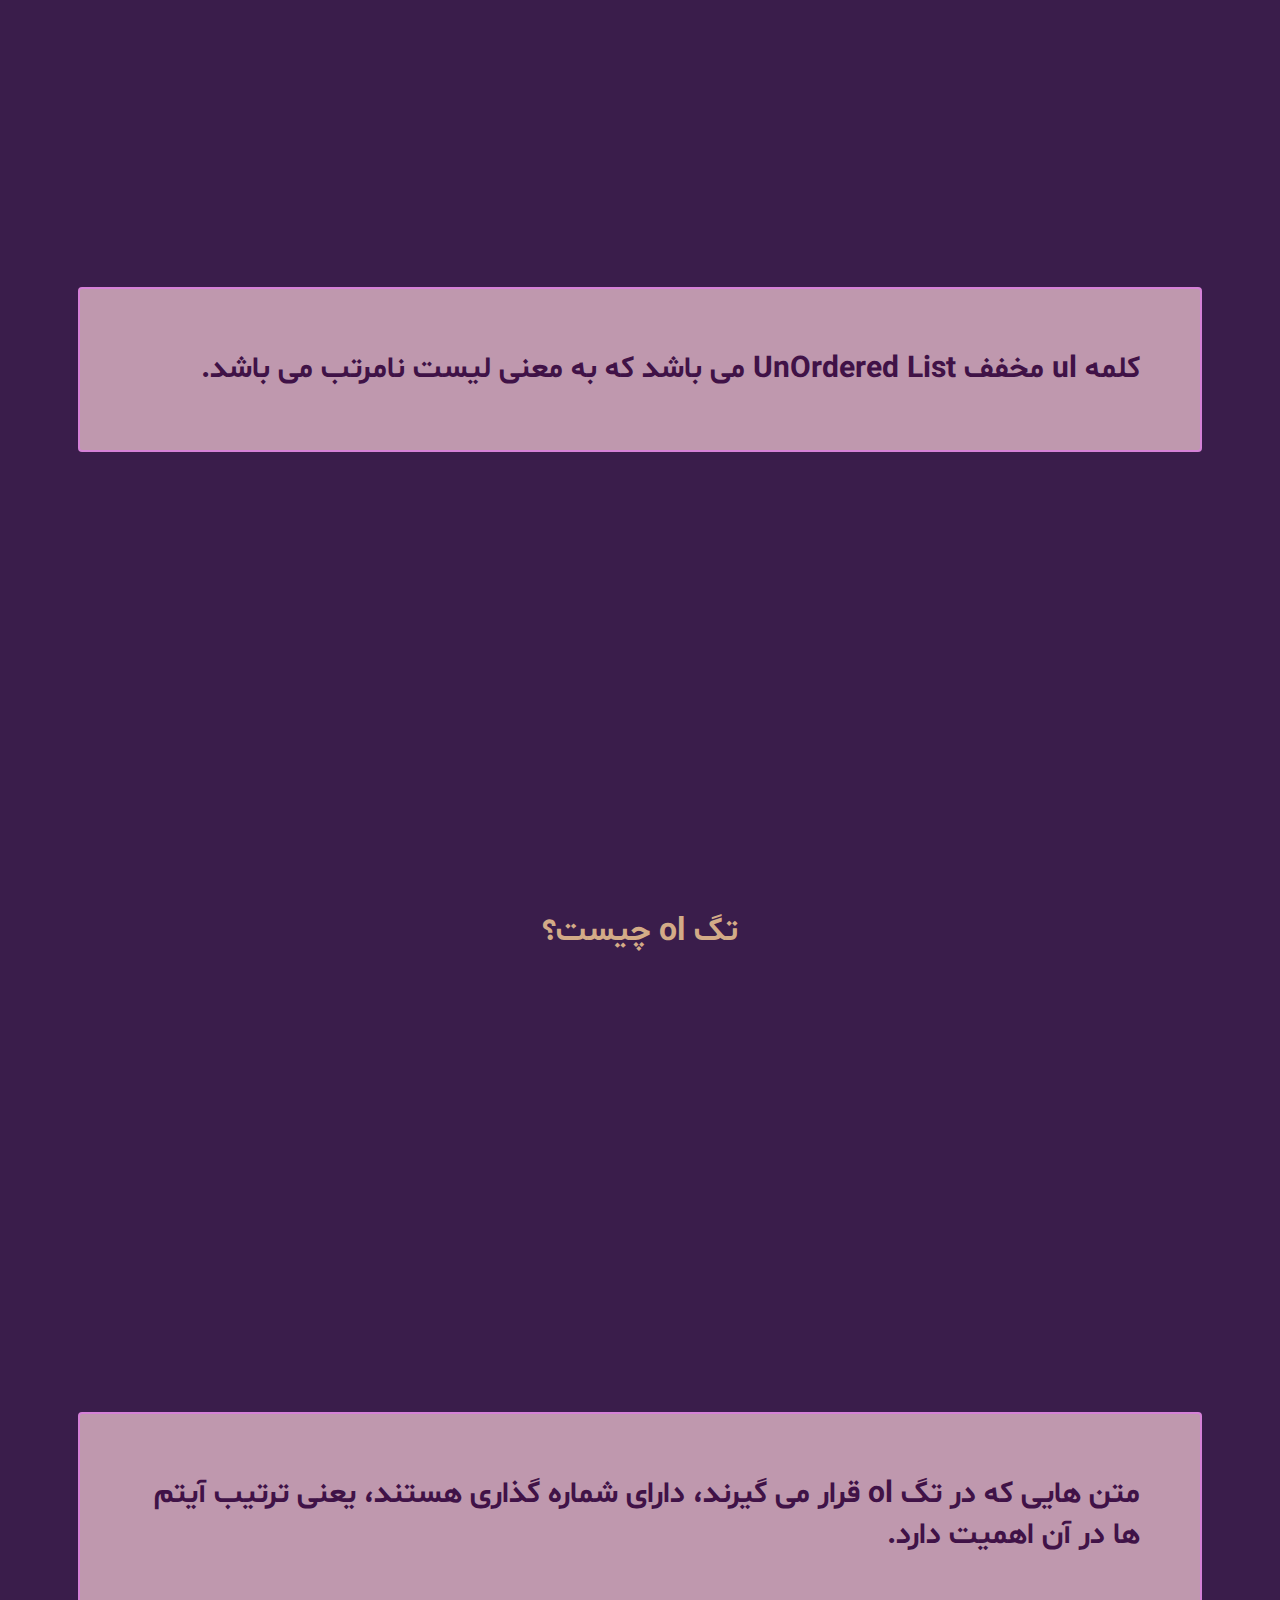
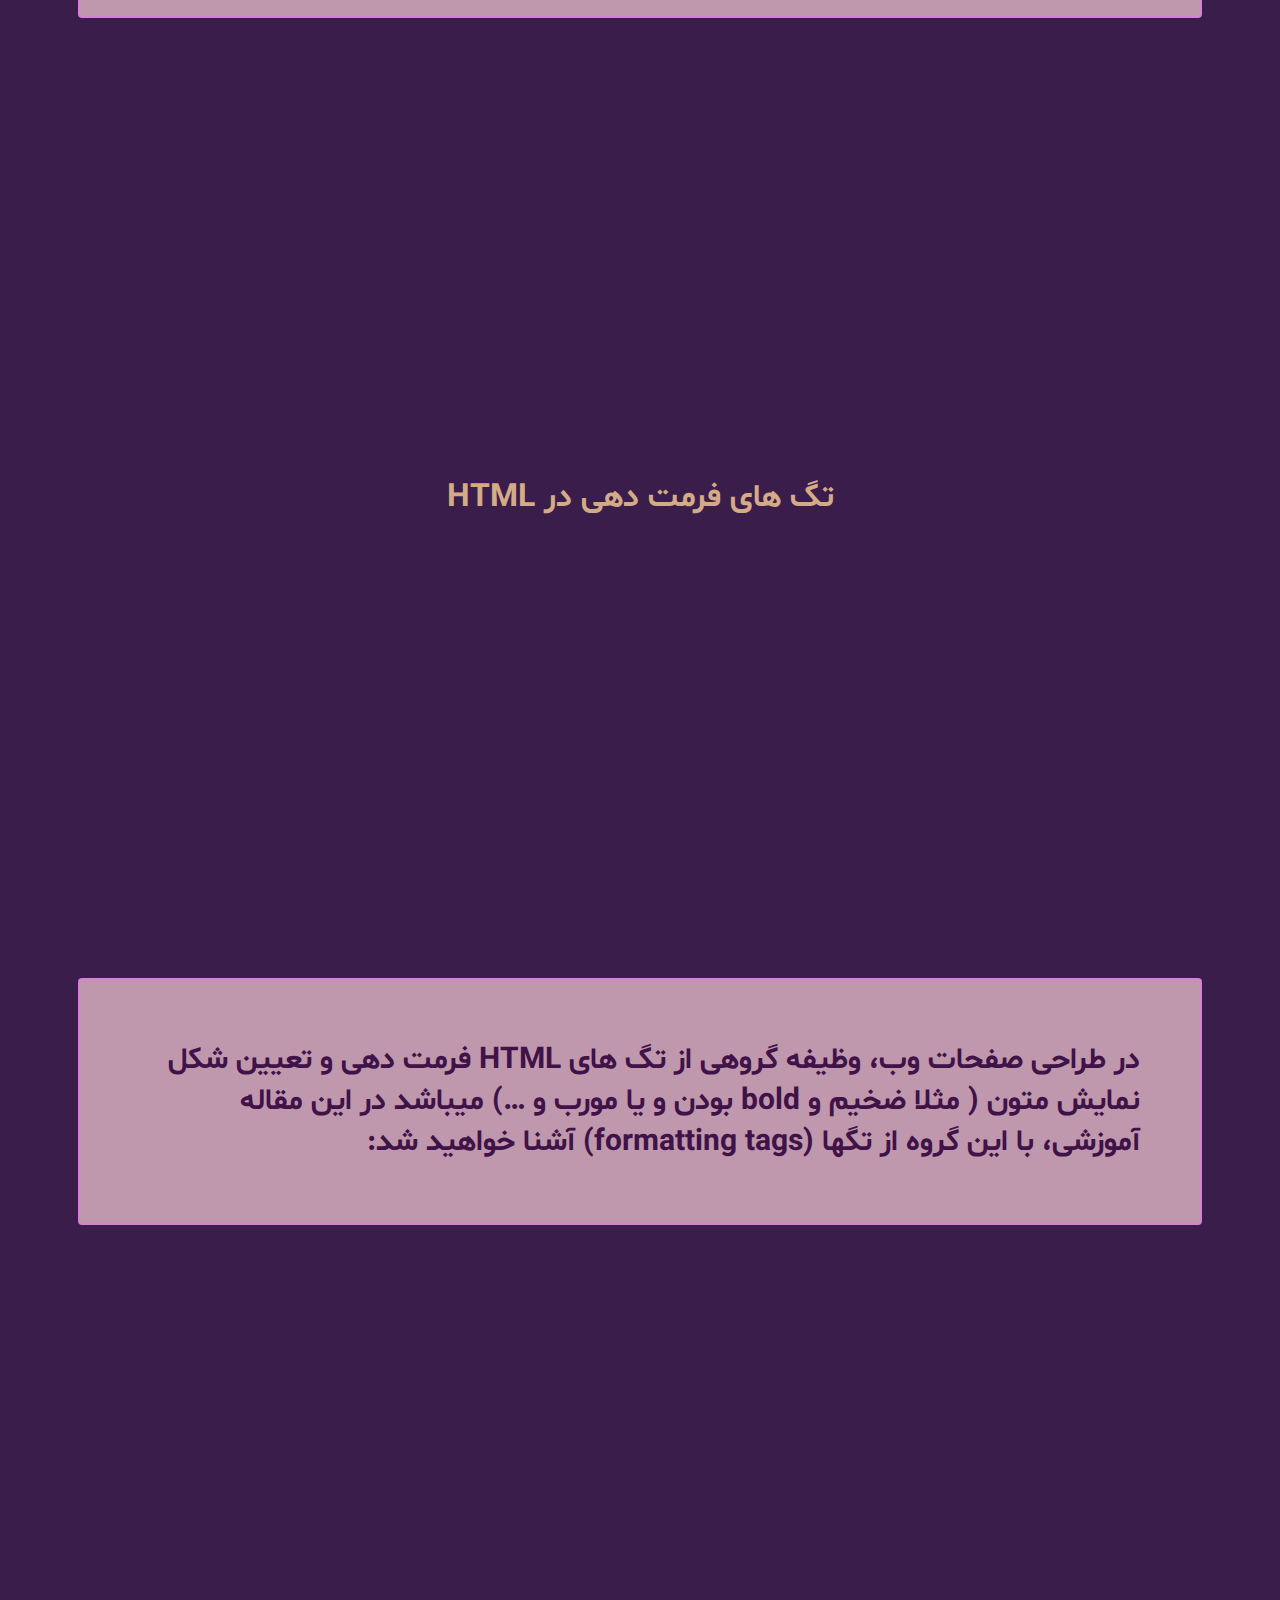
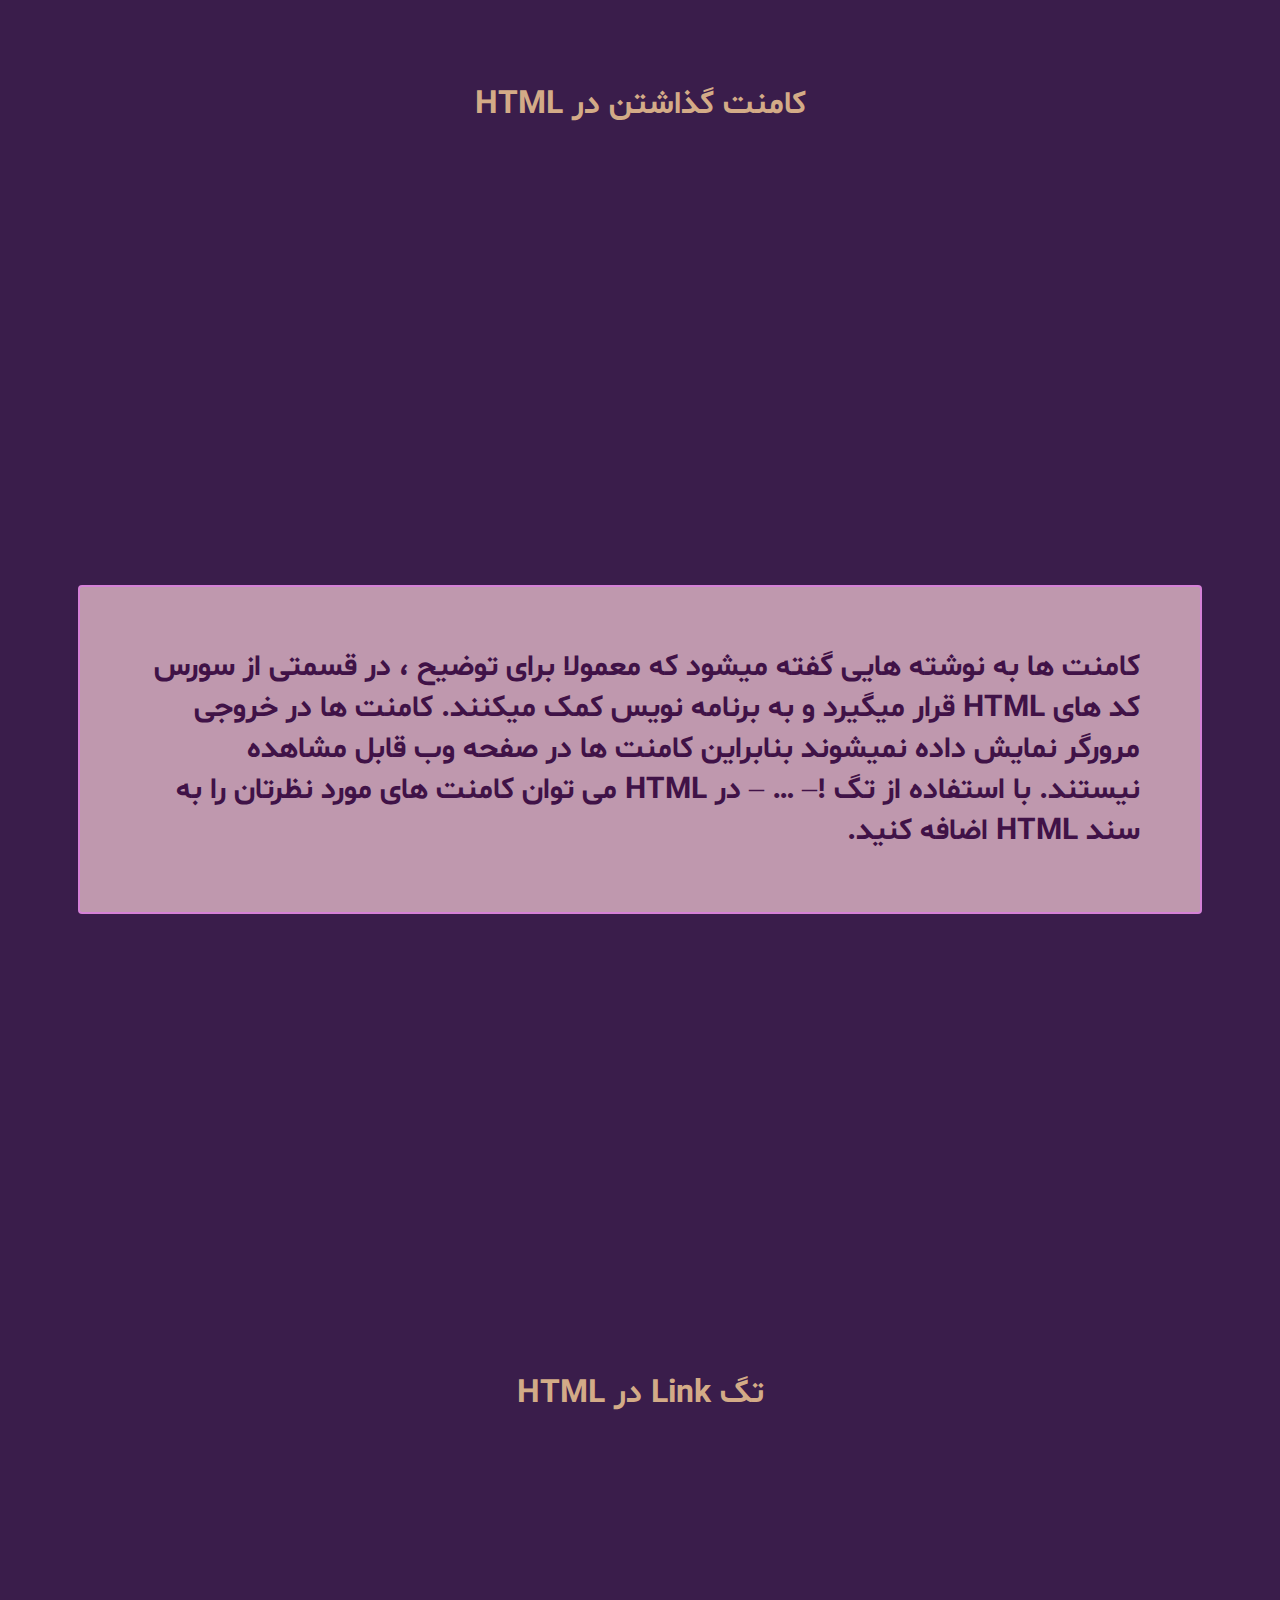
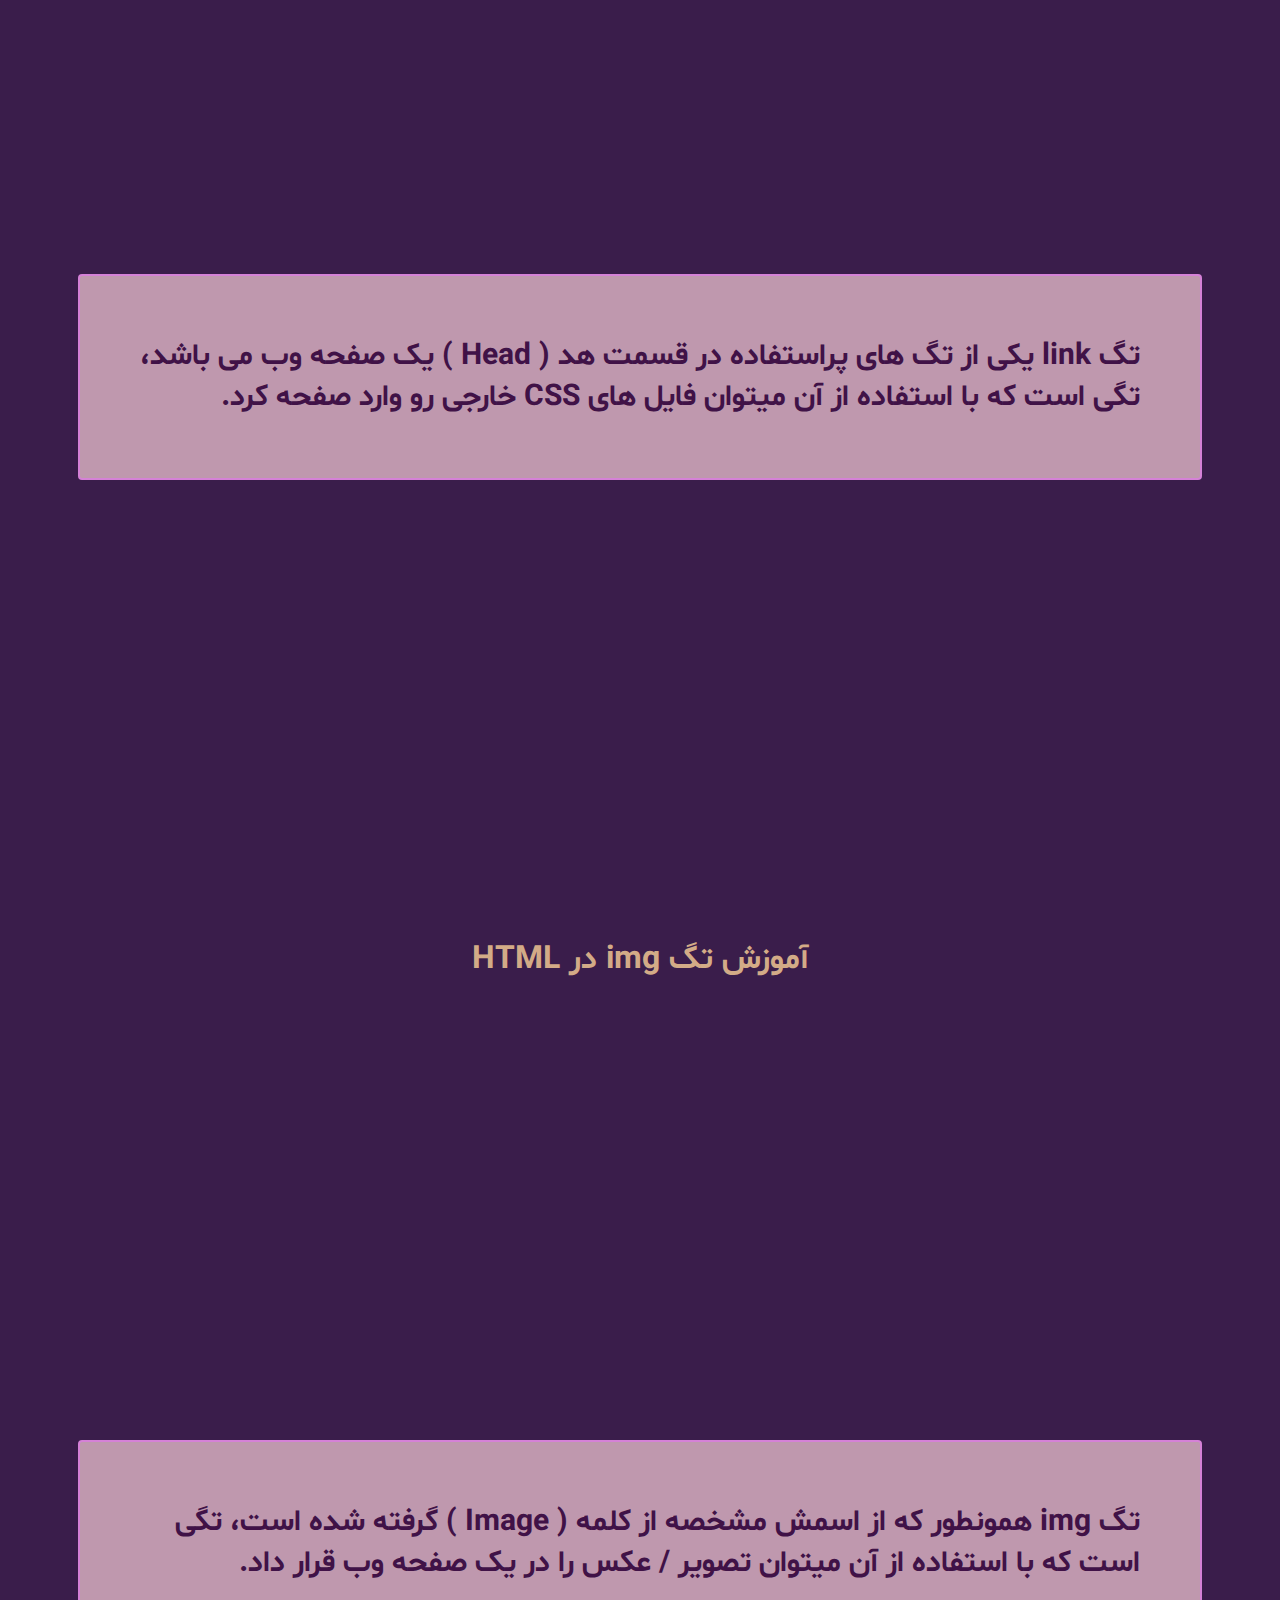
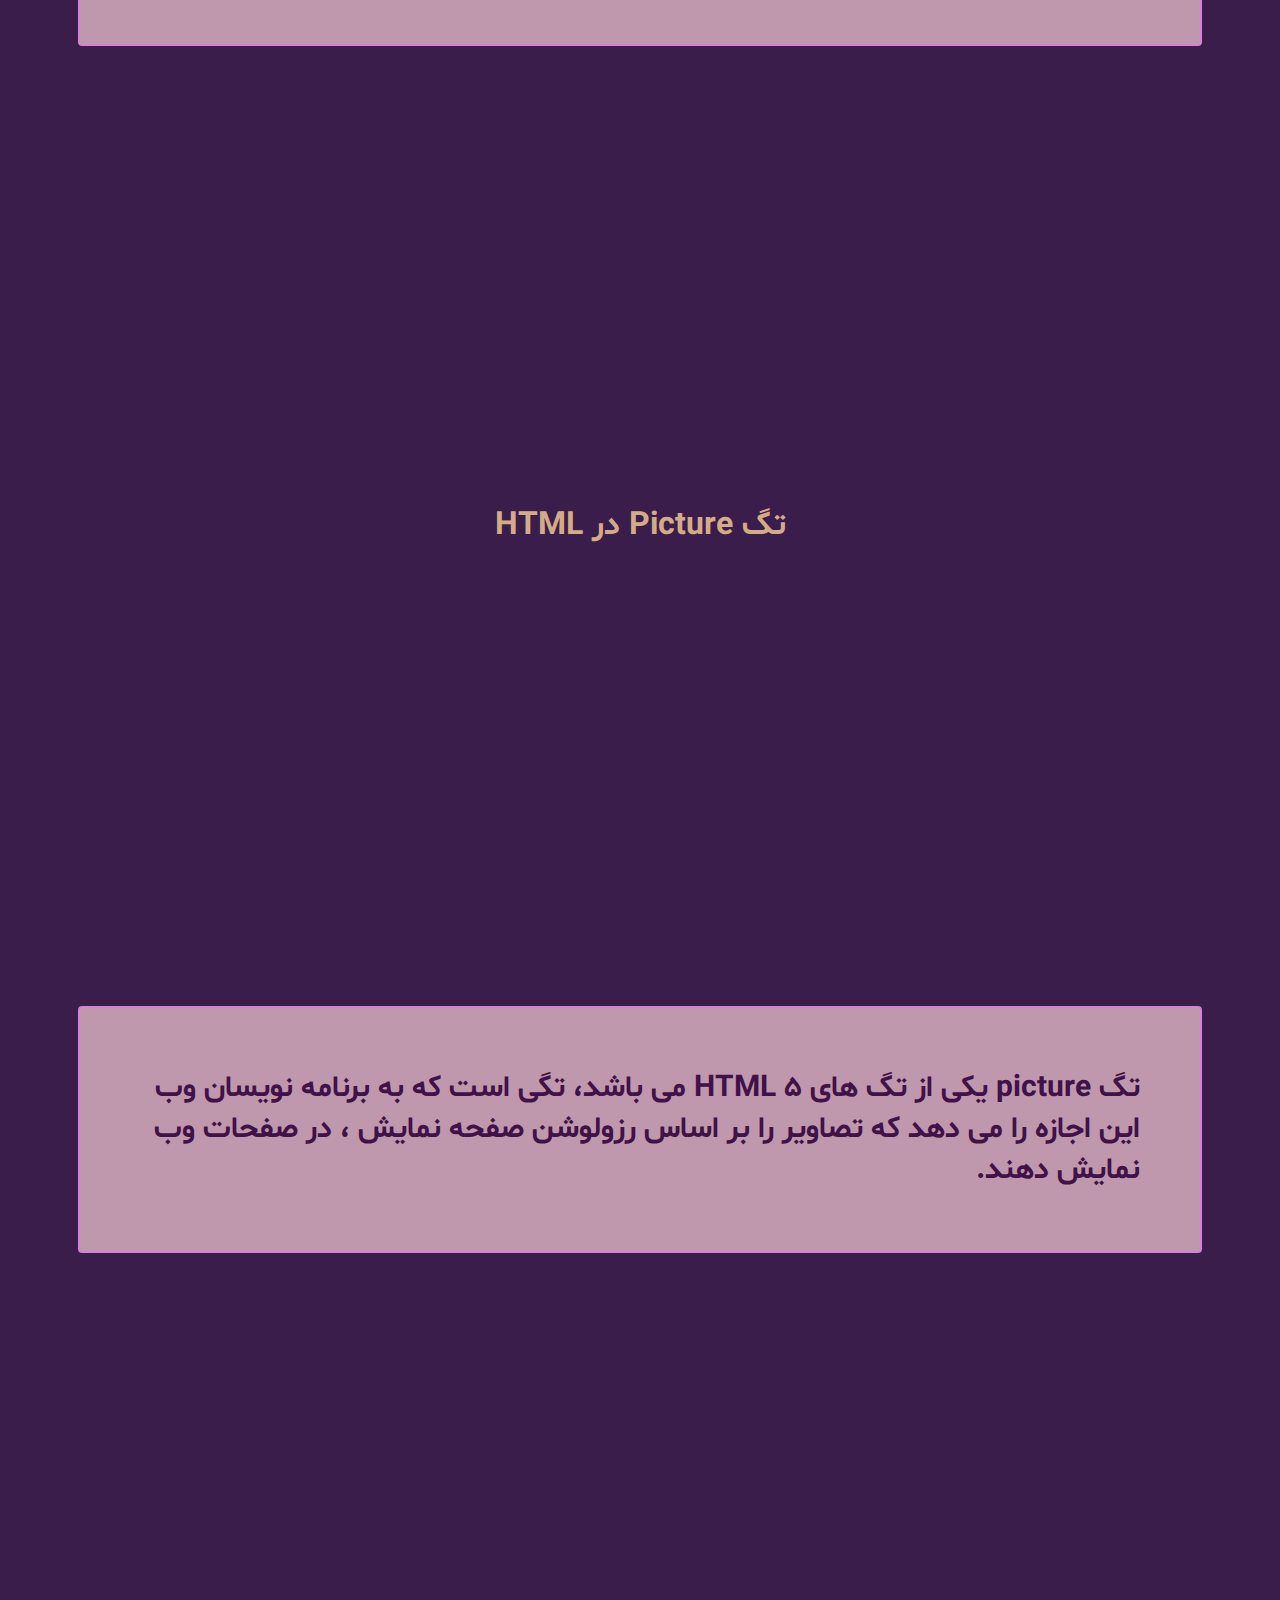
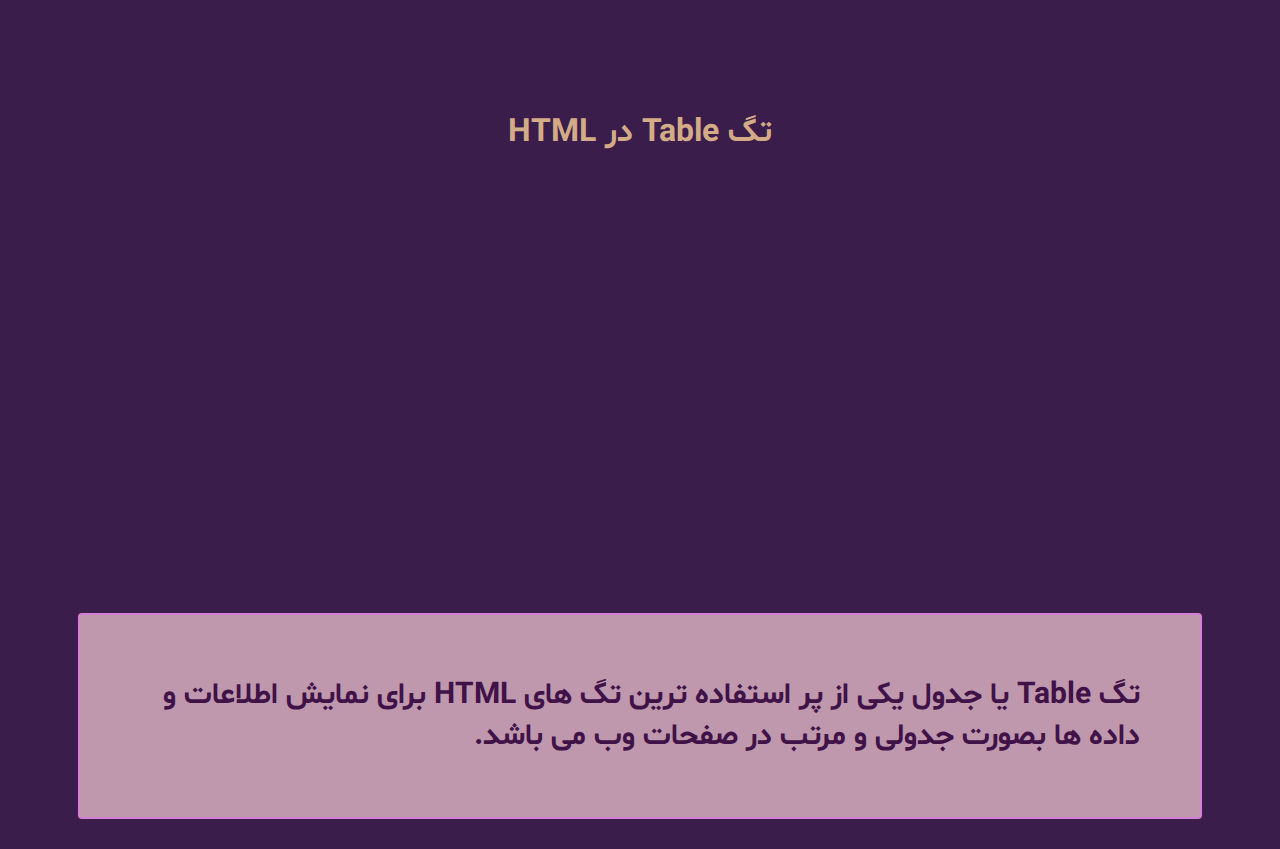
<file: html/elements.html>
<!DOCTYPE html>
<html lang="fa-IR" dir="rtl">
  <head>
    <meta charset="UTF-8" />
    <title>elements</title>
    <meta charset="UTF-8">
    <link rel="stylesheet" href="../css/style3.css">
  </head>

  <body>
    <!-- بخش پارالاکس 1 -->
    <div id="parallax1">
      <div class="Gallery">
        <a class="s1 Card" href="index.html">
          <ul>
            <li><img src="/photos/home.png" alt="" /></li>
          </ul>
        </a>
        <a class="s1 Card" href="network.html">
          <ul>
            <li><img src="/photos/history.png" alt="" /></li>
          </ul>
        </a>
        <a class="s1 Card" href="elements.html">
          <ul>
            <li><img src="/photos/element.png" alt="" /></li>
          </ul>
        </a>
        <a class="s1 Card" href="about.html">
          <ul>
            <li><img src="/photos/about.png" alt="" /></li>
          </ul>
        </a>
      </div>
      <div class="title1">
        <h1 style="font-size: 50px">تگ های تیتر یا Heading در HTML</h1>
      </div>
    </div>

    <p class="textcolor">
      عناوین یا تیترها یا به انگلیسی Headings از مهمترین تگ ها در حوزه سئو در یک
      صفحه ی HTML می باشد، در واقع میشه گفت مهمترین بخش یک صفحه ی HTML برای بحث
      سئو و بهینه سازی همین تگ های تیتر می باشد. بطور کلی در تمامی وبسایت های
      موجود در اینترنت از این تگ ها استفاده می شود، تیترها در HTML از طریق تگ
      های <mark> H1</mark> تا <mark>H6</mark> مشخص می شوند، تگ H1 دارای بیشترین
      ارزش مکانی و در مقابل تگ H6 دارای کمترین ارزش مکانی در یک صفحه ی وب HTML
      می باشد.
    </p>

    <!-- محتوای پارالاکس‌ها -->
    <div id="parallax2">
      <div class="title1"><h1>تگ P در HTML</h1></div>
    </div>
    <p class="textcolor">
      تگ p که از کلمه Paragraph گرفته شده است ، همانطور که از اسمش مشخصه ، تگی
      است که با استفاده از آن میتوان در یک صفحه وب یک یا چندین پاراگراف را ایجاد
      کرد.
    </p>

    <div id="parallax3">
      <div class="title1"><h1>تگ ul چیست؟</h1></div>
    </div>
    <p class="textcolor">
      کلمه ul مخفف UnOrdered List می باشد که به معنی لیست نامرتب می باشد.
    </p>

    <div id="parallax4">
      <div class="title1"><h1>تگ ol چیست؟</h1></div>
    </div>
    <p class="textcolor">
      متن هایی که در تگ ol قرار می گیرند، دارای شماره گذاری هستند، یعنی ترتیب
      آیتم ها در آن اهمیت دارد.
    </p>

    <div id="parallax5">
      <div class="title1"><h1>تگ های فرمت دهی در HTML</h1></div>
    </div>
    <p class="textcolor">
      در طراحی صفحات وب، وظیفه گروهی از تگ های HTML فرمت دهی و تعیین شکل نمایش
      متون ( مثلا ضخیم و bold بودن و یا مورب و …) میباشد در این مقاله آموزشی، با
      این گروه از تگها (formatting tags) آشنا خواهید شد:
    </p>

    <div id="parallax6">
      <div class="title1"><h1>کامنت گذاشتن در HTML</h1></div>
    </div>
    <p class="textcolor">
      کامنت ها به نوشته هایی گفته میشود که معمولا برای توضیح ، در قسمتی از سورس
      کد های HTML قرار میگیرد و به برنامه نویس کمک میکنند. کامنت ها در خروجی
      مرورگر نمایش داده نمیشوند بنابراین کامنت ها در صفحه وب قابل مشاهده نیستند.
      با استفاده از تگ !– … – در HTML می توان کامنت های مورد نظرتان را به سند
      HTML اضافه کنید.
    </p>

    <div id="parallax7">
      <div class="title1"><h1>تگ Link در HTML</h1></div>
    </div>
    <p class="textcolor">
      تگ link یکی از تگ های پراستفاده در قسمت هد ( Head ) یک صفحه وب می باشد،
      تگی است که با استفاده از آن میتوان فایل های CSS خارجی رو وارد صفحه کرد.
    </p>

    <div id="parallax8">
      <div class="title1"><h1>آموزش تگ img در HTML</h1></div>
    </div>
    <p class="textcolor">
      تگ img همونطور که از اسمش مشخصه از کلمه ( Image ) گرفته شده است، تگی است
      که با استفاده از آن میتوان تصویر / عکس را در یک صفحه وب قرار داد.
    </p>

    <div id="parallax9">
      <div class="title1"><h1>تگ Picture در HTML</h1></div>
    </div>
    <p class="textcolor">
      تگ picture یکی از تگ های HTML 5 می باشد، تگی است که به برنامه نویسان وب
      این اجازه را می دهد که تصاویر را بر اساس رزولوشن صفحه نمایش ، در صفحات وب
      نمایش دهند.
    </p>

    <div id="parallax10">
      <div class="title1"><h1>تگ Table در HTML</h1></div>
    </div>
    <p class="textcolor">
      تگ Table یا جدول یکی از پر استفاده ترین تگ های HTML برای نمایش اطلاعات و
      داده ها بصورت جدولی و مرتب در صفحات وب می باشد.
    </p>
  </body>
</html>
</file>
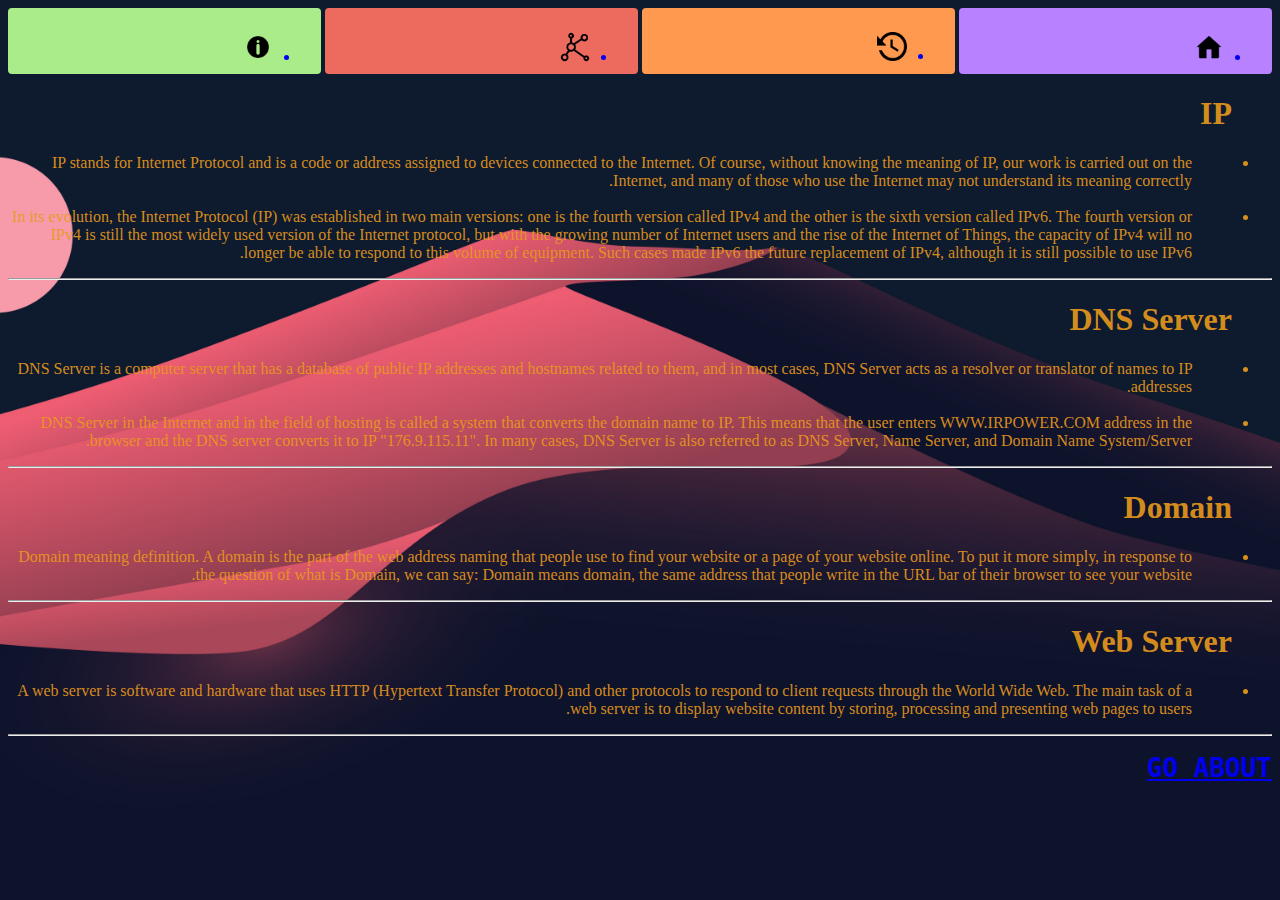
<file: html/network.html>
<!DOCTYPE html>
<html lang="fa/IR" dir="rtl">
  <head>
    <title>network</title>
    <meta charset="UTF-8">
    <link rel="stylesheet" href="../css/style2.css">
  </head>
  <body>
    <div class="Gallery">
      <a class="s1 Card" href="index.html">
        <ul>
          <li>
            <img src="/photos/home.png" alt="" />
          </li>
        </ul>
      </a>

      <a class="s1 Card" href="network.html">
        <ul>
          <li>
            <img src="/photos/history.png" alt="" />
          </li>
        </ul>
      </a>
      <a class="s1 Card" href="elements.html">
        <ul>
          <li><img src="/photos/element.png" alt="" /></li>
        </ul>
      </a>
      <a class="s1 Card" href="about.html">
        <ul>
          <li>
            <img src="/photos/about.png" alt="" />
          </li>
        </ul>
      </a>
    </div>
    <ul>
      <dl>
        <dt><h1>IP</h1></dt>
        <li>
          <dd>
            IP stands for Internet Protocol and is a code or address assigned to
            devices connected to the Internet. Of course, without knowing the
            meaning of IP, our work is carried out on the Internet, and many of
            those who use the Internet may not understand its meaning correctly.
          </dd>
        </li>
        <br />
        <li>
          <dd>
            In its evolution, the Internet Protocol (IP) was established in two
            main versions: one is the fourth version called IPv4 and the other
            is the sixth version called IPv6. The fourth version or IPv4 is
            still the most widely used version of the Internet protocol, but
            with the growing number of Internet users and the rise of the
            Internet of Things, the capacity of IPv4 will no longer be able to
            respond to this volume of equipment. Such cases made IPv6 the future
            replacement of IPv4, although it is still possible to use IPv6.
          </dd>
        </li>
      </dl>
    </ul>
    <hr />
    <ul>
      <dl>
        <dt><h1>DNS Server</h1></dt>
        <li>
          <dd>
            DNS Server is a computer server that has a database of public IP
            addresses and hostnames related to them, and in most cases, DNS
            Server acts as a resolver or translator of names to IP addresses.
          </dd>
        </li>
        <br />
        <li>
          <dd>
            DNS Server in the Internet and in the field of hosting is called a
            system that converts the domain name to IP. This means that the user
            enters WWW.IRPOWER.COM address in the browser and the DNS server
            converts it to IP "176.9.115.11". In many cases, DNS Server is also
            referred to as DNS Server, Name Server, and Domain Name
            System/Server.
          </dd>
        </li>
      </dl>
    </ul>
    <hr />
    <ul>
      <dl>
        <dt><h1></h1></dt>
      </dl>
    </ul>
    <ul>
      <dl>
        <dt><h1>Domain</h1></dt>
        <li>
          <dd>
            Domain meaning definition. A domain is the part of the web address
            naming that people use to find your website or a page of your
            website online. To put it more simply, in response to the question
            of what is Domain, we can say: Domain means domain, the same address
            that people write in the URL bar of their browser to see your
            website.
          </dd>
        </li>
      </dl>
    </ul>
    <hr />
    <ul>
      <dl>
        <dt><h1>Web Server</h1></dt>
        <li>
          <dd>
            A web server is software and hardware that uses HTTP (Hypertext
            Transfer Protocol) and other protocols to respond to client requests
            through the World Wide Web. The main task of a web server is to
            display website content by storing, processing and presenting web
            pages to users.
          </dd>
        </li>
      </dl>
    </ul>
    <hr />
    <pre><h1><a href="about.html">GO ABOUT</a></h1></pre>
  </body>
</html>
</file>
<file: css/style1.css>
.textcolor {
    color: #b881ff;
  }
  body {
    font-family: impact;
    background-image: url(/photos/evening\ 6.jpg);
    color: #240116;
    background-attachment: fixed;
    background-position: center;
    background-repeat: no-repeat;
    background-size: cover;
    color: #e8991bec;
  }
  img {
    width: 30px;
  }
  .Gallery {
    display: flex;
    gap: 4px;
  }
  .Card {
    position: relative;
    left: 0px;
    width: 80px;
    border-radius: 4px;
    padding: 8px;
    height: 50px;
    background-color: white;
    transition: 0.4s ease-in-out;
    flex: 1px;
  }
  .Card:nth-child(1) {
    background-color: #b881ff;
  }
  .Card:nth-child(2) {
    background-color: #ff9950;
  }
  .Card:nth-child(3) {
    background-color: #ed6a5e;
  }
  .Card:nth-child(4) {
    background-color: #aaec8a;
  }
  .Card:hover {
    flex: 3;
    font-weight: bold;
    cursor: pointer;
  }
</file>
<file: css/style4.css>
.textcolor {
    color: #b881ff;
  }
  body {
    font-family: impact;
    background-image: url(/photos/evening\ 2.jpg);
    color: #240116;
    background-attachment: fixed;
    background-position: center;
    background-repeat: no-repeat;
    background-size: cover;
  }
  dd {
    font-size: 30px;
    color: #f1a044;
  }
  img {
    width: 30px;
  }
  .Gallery {
    display: flex;
    gap: 4px;
  }
  .Card {
    position: relative;
    left: 0px;
    width: 80px;
    border-radius: 4px;
    padding: 8px;
    height: 50px;
    background-color: white;
    transition: 0.4s ease-in-out;
    flex: 1px;
  }
  .Card:nth-child(1) {
    background-color: #b881ff;
  }
  .Card:nth-child(2) {
    background-color: #ff9950;
  }
  .Card:nth-child(3) {
    background-color: #ed6a5e;
  }
  .Card:nth-child(4) {
    background-color: #aaec8a;
  }
  .Card:hover {
    flex: 3;
    font-weight: bold;
    cursor: pointer;
  }
</file>
<file: css/style3.css>
/* استایل برای بخش‌های پارالاکس */
      #parallax1,
      #parallax2,
      #parallax3,
      #parallax4,
      #parallax5,
      #parallax6,
      #parallax7,
      #parallax8,
      #parallax9,
      #parallax10 {
        position: relative;
        width: 100%;
        height: 100vh; /* ارتفاع به اندازه صفحه نمایش (فول اسکرین) */
        background-attachment: fixed; /* ثابت کردن پس‌زمینه */
        background-position: center;
        background-repeat: no-repeat;
        background-size: cover; /* اندازه پس‌زمینه مطابق با اندازه صفحه */
      }

      #parallax1 {
        background-image: url("/photos/evening.jpg");
      }
      #parallax2 {
        background-image: url("/photos/evening 2.jpg");
      }
      #parallax3 {
        background-image: url("/photos/evening 3.png");
      }
      #parallax4 {
        background-image: url("/photos/evening 2.jpg");
      }
      #parallax5 {
        background-image: url("/photos/evening 5.jpg");
      }
      #parallax6 {
        background-image: url("/photos/evening 6.jpg");
      }
      #parallax7 {
        background-image: url("/photos/evening 7.jpg");
      }
      #parallax8 {
        background-image: url("/photos/evening 5.jpg");
      }
      #parallax9 {
        background-image: url("/photos/evening 9.jpg");
      }
      #parallax10 {
        background-image: url("/photos/evening 2.jpg");
      }

      .textcolor {
        border: 2px #d581d7 solid;
        border-radius: 4px;
        background-color: #bf98ae;
        height: auto;
        margin-left: auto;
        margin-right: auto;
        width: 1000px;
        font-size: 30px;
        color: #401247;
        padding: 60px;
      }

      mark {
        border: 2px solid rgb(245, 156, 156);
        border-radius: 10px;
        background-color: #6cffff;
      }

      .title1 {
        color: #d3ab87;
      }

      @font-face {
        font-family: "as";
        src: url(/font/Shabnam-Bold-FD.woff2);
      }

      body {
        font-family: "as";
        src: url(/font/Vazir.woff);
        background-color: #3a1d4b;
        background-size: 100%;
        background-attachment: fixed;
        color: #240116;
        margin: 0;
        padding: 0;
      }

      h1 {
        display: flex;
        justify-content: center;
        align-items: center;
        height: 100vh;
        width: 100%;
      }

      .s1 {
        text-decoration: none;
      }

      img {
        width: 30px;
      }

      .Gallery {
        display: flex;
        gap: 4px;
        justify-content: center;
        margin-top: 20px;
      }

      .Card {
        position: relative;
        left: 0px;
        width: 80px;
        border-radius: 4px;
        padding: 8px;
        height: 50px;
        background-color: white;
        transition: 0.4s ease-in-out;
        flex: 1px;
      }

      .Card:nth-child(1) {
        background-color: #b881ff;
      }
      .Card:nth-child(2) {
        background-color: #ff9950;
      }
      .Card:nth-child(3) {
        background-color: #ed6a5e;
      }
      .Card:nth-child(4) {
        background-color: #aaec8a;
      }

      .Card:hover {
        flex: 3;
        font-weight: bold;
        cursor: pointer;
      }
</file>
<file: css/style2.css>
.textcolor {
    color: #b881ff;
  }
  body {
    font-family: impact;
    background-image: url(/photos/evening\ 5.jpg);
    color: #240116;
    background-attachment: fixed;
    background-position: center;
    background-repeat: no-repeat;
    background-size: cover;
    color: #e8991bec;
  }
  img {
    width: 30px;
  }
  .Gallery {
    display: flex;
    gap: 4px;
  }
  .Card {
    position: relative;
    left: 0px;
    width: 80px;
    border-radius: 4px;
    padding: 8px;
    height: 50px;
    background-color: white;
    transition: 0.4s ease-in-out;
    flex: 1px;
  }
  .Card:nth-child(1) {
    background-color: #b881ff;
  }
  .Card:nth-child(2) {
    background-color: #ff9950;
  }
  .Card:nth-child(3) {
    background-color: #ed6a5e;
  }
  .Card:nth-child(4) {
    background-color: #aaec8a;
  }
  .Card:hover {
    flex: 3;
    font-weight: bold;
    cursor: pointer;
  }
</file>
